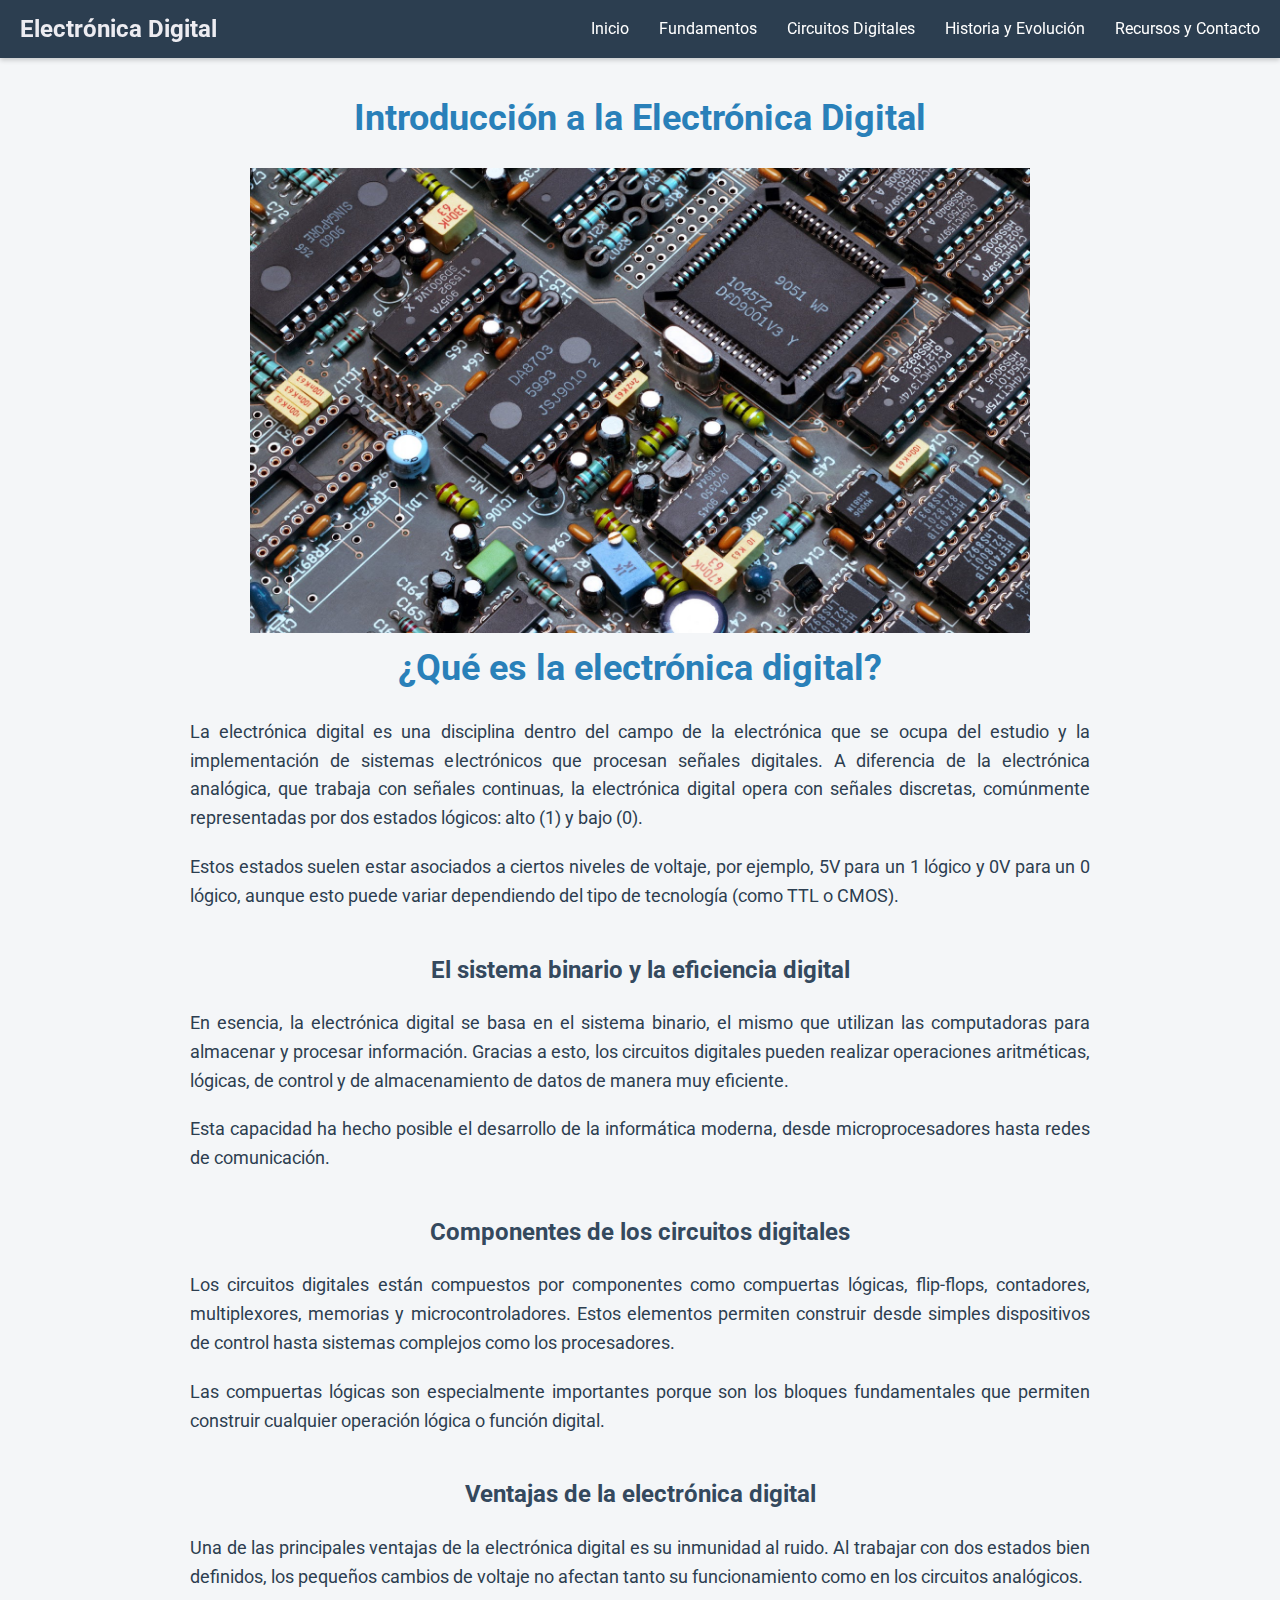
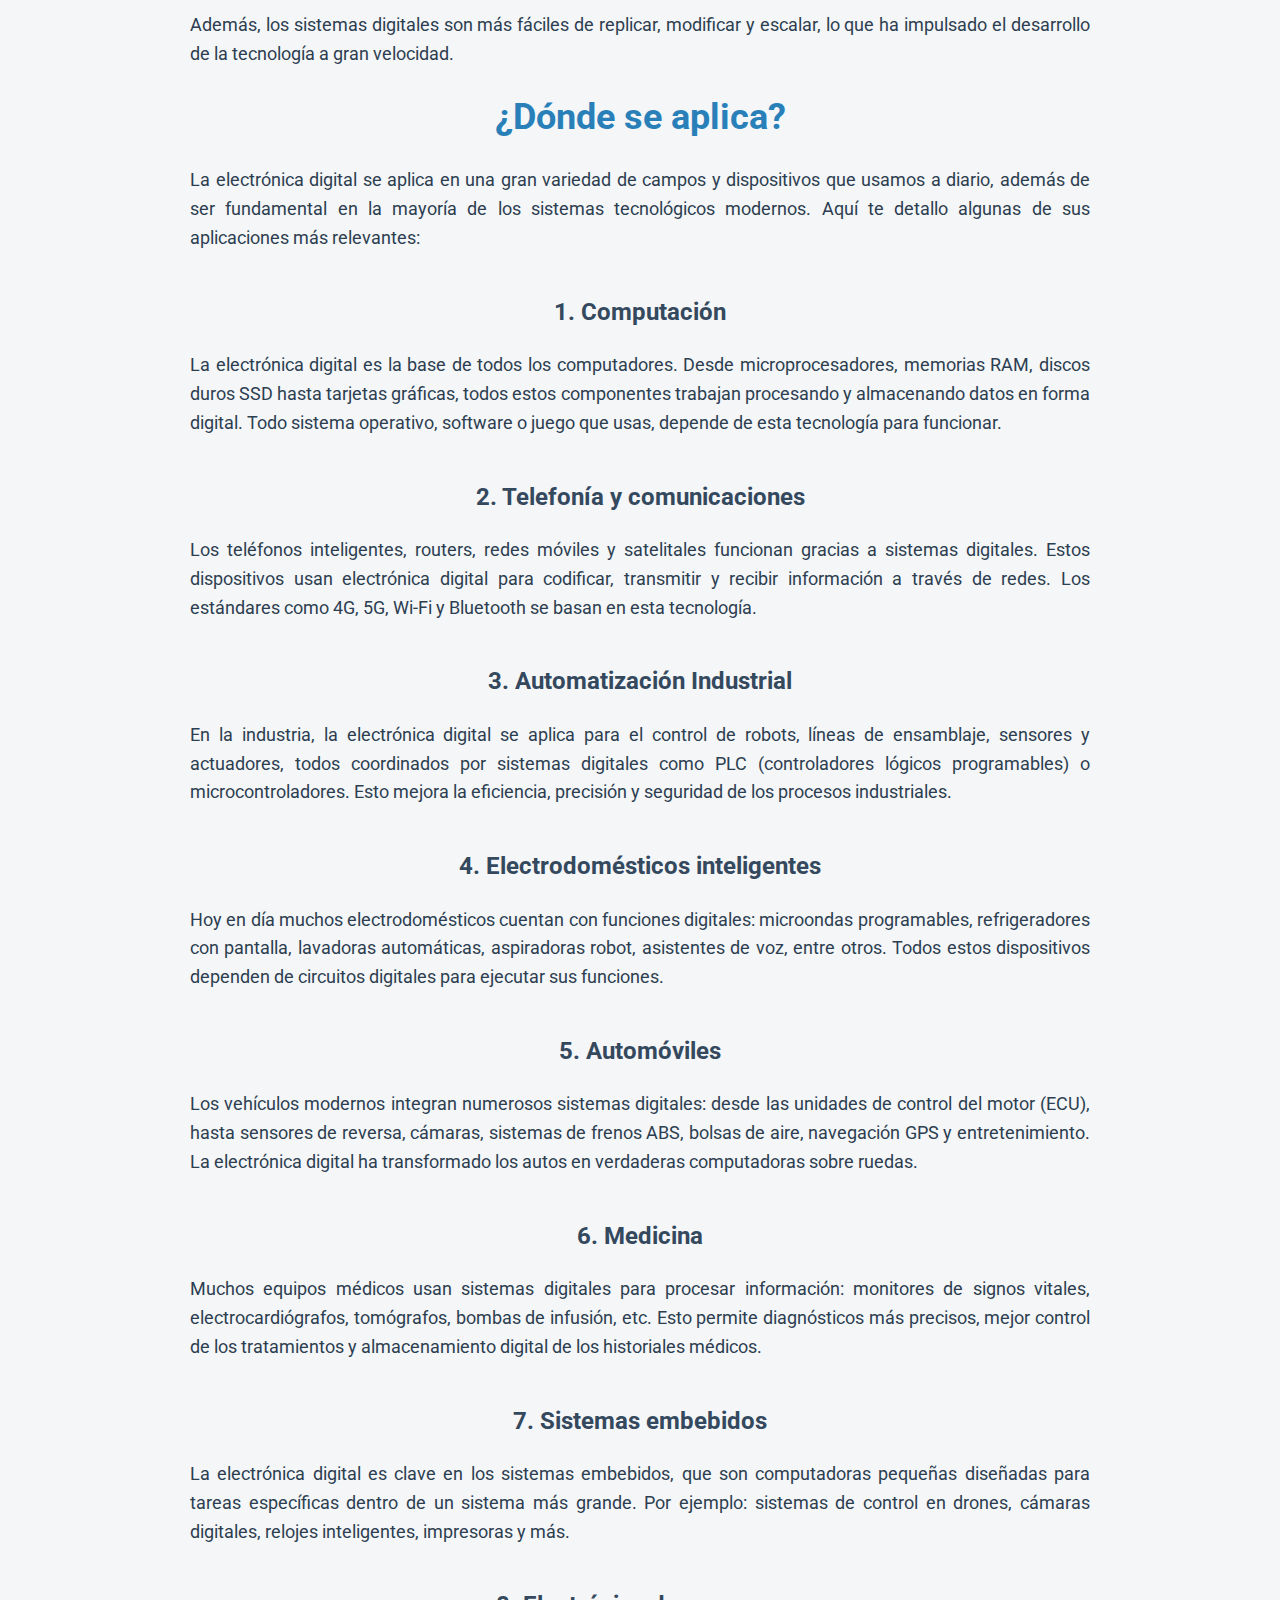
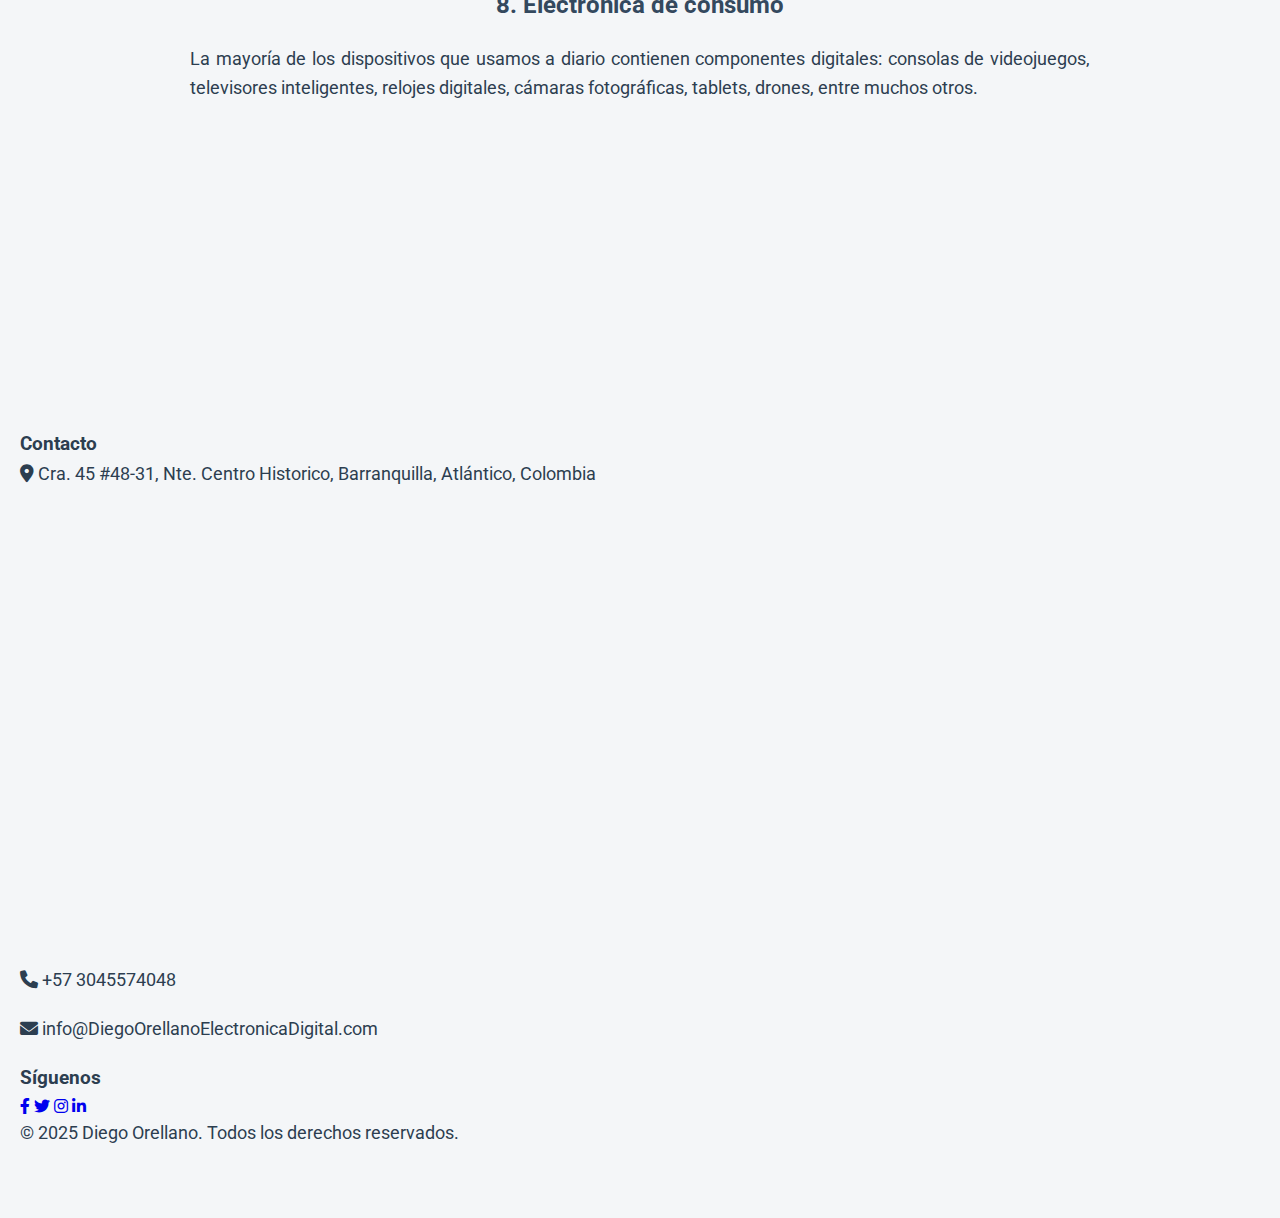
<file: index.html>
<!DOCTYPE html>
<html lang="es">
<head>
  <link href="https://cdnjs.cloudflare.com/ajax/libs/font-awesome/6.0.0-beta3/css/all.min.css" rel="stylesheet">
  <meta charset="UTF-8" />
  <meta name="viewport" content="width=device-width, initial-scale=1.0"/>
  <title>Electrónica Digital</title>
  <link href="https://fonts.googleapis.com/css2?family=Roboto:wght@400;700&display=swap" rel="stylesheet">
  <style>
    * {
      box-sizing: border-box;
      margin: 0;
      padding: 0;
    }
    body {
      font-family: 'Roboto', sans-serif;
      background-color: #f4f6f8;
      color: #2c3e50;
      line-height: 1.6;
      padding: 0 20px 50px;
    }
    nav {
      background-color: #2c3e50;
      padding: 10px 20px;
      display: flex;
      justify-content: space-between;
      align-items: center;
      flex-wrap: wrap;
      position: fixed;
      width: 100%;
      top: 0;
      left: 0;
      z-index: 100;
      box-shadow: 0 2px 5px rgba(0,0,0,0.2);
    }
    .logo {
      color: #edecf1;
      font-size: 24px;
      font-weight: bold;
    }
    .nav-links {
      list-style: none;
      display: flex;
      gap: 30px;
    }
    .nav-links a {
      color: #ffffff;
      text-decoration: none;
      transition: color 0.3s ease;
    }
    .nav-links a:hover {
      color: #1ae5f8;
    }
    .menu-toggle {
      display: none;
      font-size: 24px;
      color: black;
      cursor: pointer;
    }
    @media (max-width: 768px) {
      .nav-links {
        flex-direction: column;
        width: 100%;
        background-color: #34495e;
        display: none;
        padding: 10px 0;
        max-height: 0;
        overflow: hidden;
        transition: max-height 0.3s ease-in-out;
      }
      .nav-links.active {
        display: flex;
        max-height: 500px;
      }
      .menu-toggle {
        display: block;
      }
    }
    main {
      padding-top: 90px;
      max-width: 900px;
      margin: auto;
    }
    h1, h2 {
      margin-bottom: 20px;
      text-align: center;
    }
    h1 {
      font-size: 36px;
      color: #2980b9;
      margin-top: 0 px;
    }
    h2 {
      font-size: 24px;
      color: #34495e;
      margin-top: 40px;
    }
    p {
      font-size: 18px;
      margin-bottom: 20px;
      text-align: justify;
    }
  </style>
</head>
<body>
  <nav>
    <label class="logo">Electrónica Digital</label>
    <div class="menu-toggle" onclick="toggleMenu()">☰</div>
    <ul class="nav-links" id="navLinks">
      <li><a class="active" href="index.html">Inicio</a></li>
      <li><a href="Fundamentos.html">Fundamentos</a></li>
      <li><a href="Circuitos Digitales.html">Circuitos Digitales</a></li>
      <li><a href="Historia y Evolución.html">Historia y Evolución</a></li>
      <li><a href="Recursos y Contacto.html">Recursos y Contacto</a></li>
    </ul>
  </nav>
  <main>
    <section>
      <h1>Introducción a la Electrónica Digital</h1>
      <center><img src="img/Imagen1.jpg" width="780" height="465"></center>
    </section>
    <section>
      <h1>¿Qué es la electrónica digital?</h1>
      <p>La electrónica digital es una disciplina dentro del campo de la electrónica que se ocupa del estudio y la implementación de sistemas electrónicos que procesan señales digitales. A diferencia de la electrónica analógica, que trabaja con señales continuas, la electrónica digital opera con señales discretas, comúnmente representadas por dos estados lógicos: alto (1) y bajo (0).</p>

      <p>Estos estados suelen estar asociados a ciertos niveles de voltaje, por ejemplo, 5V para un 1 lógico y 0V para un 0 lógico, aunque esto puede variar dependiendo del tipo de tecnología (como TTL o CMOS).</p>
    </section>

    <section>
      <h2>El sistema binario y la eficiencia digital</h2>
      <p>En esencia, la electrónica digital se basa en el sistema binario, el mismo que utilizan las computadoras para almacenar y procesar información. Gracias a esto, los circuitos digitales pueden realizar operaciones aritméticas, lógicas, de control y de almacenamiento de datos de manera muy eficiente.</p>

      <p>Esta capacidad ha hecho posible el desarrollo de la informática moderna, desde microprocesadores hasta redes de comunicación.</p>
    </section>

    <section>
      <h2>Componentes de los circuitos digitales</h2>
      <p>Los circuitos digitales están compuestos por componentes como compuertas lógicas, flip-flops, contadores, multiplexores, memorias y microcontroladores. Estos elementos permiten construir desde simples dispositivos de control hasta sistemas complejos como los procesadores.</p>

      <p>Las compuertas lógicas son especialmente importantes porque son los bloques fundamentales que permiten construir cualquier operación lógica o función digital.</p>
    </section>

    <section>
      <h2>Ventajas de la electrónica digital</h2>
      <p>Una de las principales ventajas de la electrónica digital es su inmunidad al ruido. Al trabajar con dos estados bien definidos, los pequeños cambios de voltaje no afectan tanto su funcionamiento como en los circuitos analógicos.</p>

      <p>Además, los sistemas digitales son más fáciles de replicar, modificar y escalar, lo que ha impulsado el desarrollo de la tecnología a gran velocidad.</p>
    </section>
    <section>
      <h1>
        ¿Dónde se aplica?
      </h1>
    </section>
<section><p>La electrónica digital se aplica en una gran variedad de campos y dispositivos que usamos a diario, además de ser fundamental en la mayoría de los sistemas tecnológicos modernos. Aquí te detallo algunas de sus aplicaciones más relevantes:</p></section>

<section><h2>1. Computación</h2>
  <p>La electrónica digital es la base de todos los computadores. Desde microprocesadores, memorias RAM, discos duros SSD hasta tarjetas gráficas, todos estos componentes trabajan procesando y almacenando datos en forma digital. Todo sistema operativo, software o juego que usas, depende de esta tecnología para funcionar.</p>
</section>
<Section><h2>2. Telefonía y comunicaciones</h2></Section>
<p>Los teléfonos inteligentes, routers, redes móviles y satelitales funcionan gracias a sistemas digitales. Estos dispositivos usan electrónica digital para codificar, transmitir y recibir información a través de redes. Los estándares como 4G, 5G, Wi-Fi y Bluetooth se basan en esta tecnología.</p>

<Section><h2>3. Automatización Industrial</h2>
<p>En la industria, la electrónica digital se aplica para el control de robots, líneas de ensamblaje, sensores y actuadores, todos coordinados por sistemas digitales como PLC (controladores lógicos programables) o microcontroladores. Esto mejora la eficiencia, precisión y seguridad de los procesos industriales.</p>
</Section>
<section><h2>4. Electrodomésticos inteligentes
</h2>
<p>Hoy en día muchos electrodomésticos cuentan con funciones digitales: microondas programables, refrigeradores con pantalla, lavadoras automáticas, aspiradoras robot, asistentes de voz, entre otros. Todos estos dispositivos dependen de circuitos digitales para ejecutar sus funciones.</p></section>
<section><h2>5. Automóviles
</h2>
<p>Los vehículos modernos integran numerosos sistemas digitales: desde las unidades de control del motor (ECU), hasta sensores de reversa, cámaras, sistemas de frenos ABS, bolsas de aire, navegación GPS y entretenimiento. La electrónica digital ha transformado los autos en verdaderas computadoras sobre ruedas.</p></section>
<section><h2>6. Medicina</h2>
  <p>Muchos equipos médicos usan sistemas digitales para procesar información: monitores de signos vitales, electrocardiógrafos, tomógrafos, bombas de infusión, etc. Esto permite diagnósticos más precisos, mejor control de los tratamientos y almacenamiento digital de los historiales médicos.</p>
</section>
<section><h2>7. Sistemas embebidos</h2>
<p>La electrónica digital es clave en los sistemas embebidos, que son computadoras pequeñas diseñadas para tareas específicas dentro de un sistema más grande. Por ejemplo: sistemas de control en drones, cámaras digitales, relojes inteligentes, impresoras y más.</p></section>
<section><h2>8. Electrónica de consumo
</h2>
<p>La mayoría de los dispositivos que usamos a diario contienen componentes digitales: consolas de videojuegos, televisores inteligentes, relojes digitales, cámaras fotográficas, tablets, drones, entre muchos otros.</p></section>

  </main>

  <script>
    function toggleMenu() {
      const navLinks = document.getElementById('navLinks');
      navLinks.classList.toggle('active');
    }
  </script>
</body>
<center><iframe width="600" height="300" src="https://www.youtube.com/embed/w7HNnqetb4w?si=HCji5ZFnQJo6Dpjc" title="YouTube video player" frameborder="0" allow="accelerometer; autoplay; clipboard-write; encrypted-media; gyroscope; picture-in-picture; web-share" referrerpolicy="strict-origin-when-cross-origin" allowfullscreen></iframe></center>
<footer class="site-footer">
  <div class="container">
    <div class="footer-content">
      <div class="footer-section contact-info">
        <h3>Contacto</h3>
        <p><i class="fas fa-map-marker-alt"></i> Cra. 45 #48-31, Nte. Centro Historico, Barranquilla, Atlántico, Colombia</p>
        <iframe src="https://www.google.com/maps/embed?pb=!1m18!1m12!1m3!1d2980.4808111654015!2d-74.78529208962328!3d10.986044856989311!2m3!1f0!2f0!3f0!3m2!1i1024!2i768!4f13.1!3m3!1m2!1s0x8ef42d6495db4481%3A0xda626b57e9840495!2sUniversity%20Institution%20ITSA!5e1!3m2!1sen!2sco!4v1745548279789!5m2!1sen!2sco" width="600" height="450" style="border:0;" allowfullscreen="" loading="lazy" referrerpolicy="no-referrer-when-downgrade"></iframe>
        <p><i class="fas fa-phone"></i> +57 3045574048</p>
        <p><i class="fas fa-envelope"></i> info@DiegoOrellanoElectronicaDigital.com</p>
      </div>
      <div class="footer-section social-media">
        <h3>Síguenos</h3>
        <div class="social-links">
          <a href="https://facebook.com/DiegoOrellanoElectronicaDigital" target="_blank"><i class="fab fa-facebook-f"></i></a>
          <a href="https://twitter.com/DiegoOrellanoElectronicaDigital" target="_blank"><i class="fab fa-twitter"></i></a>
          <a href="https://instagram.com/DiegoOrellanoElectronicaDigital" target="_blank"><i class="fab fa-instagram"></i></a>
          <a href="https://linkedin.com/company/DiegoOrellanoElectronicaDigital" target="_blank"><i class="fab fa-linkedin-in"></i></a>
        </div>
      </div>
    </div>
    <div class="footer-box">
      <p>© 2025 Diego Orellano. Todos los derechos reservados.</p>
    </div>
  </div>
</footer>
</html>
</file>
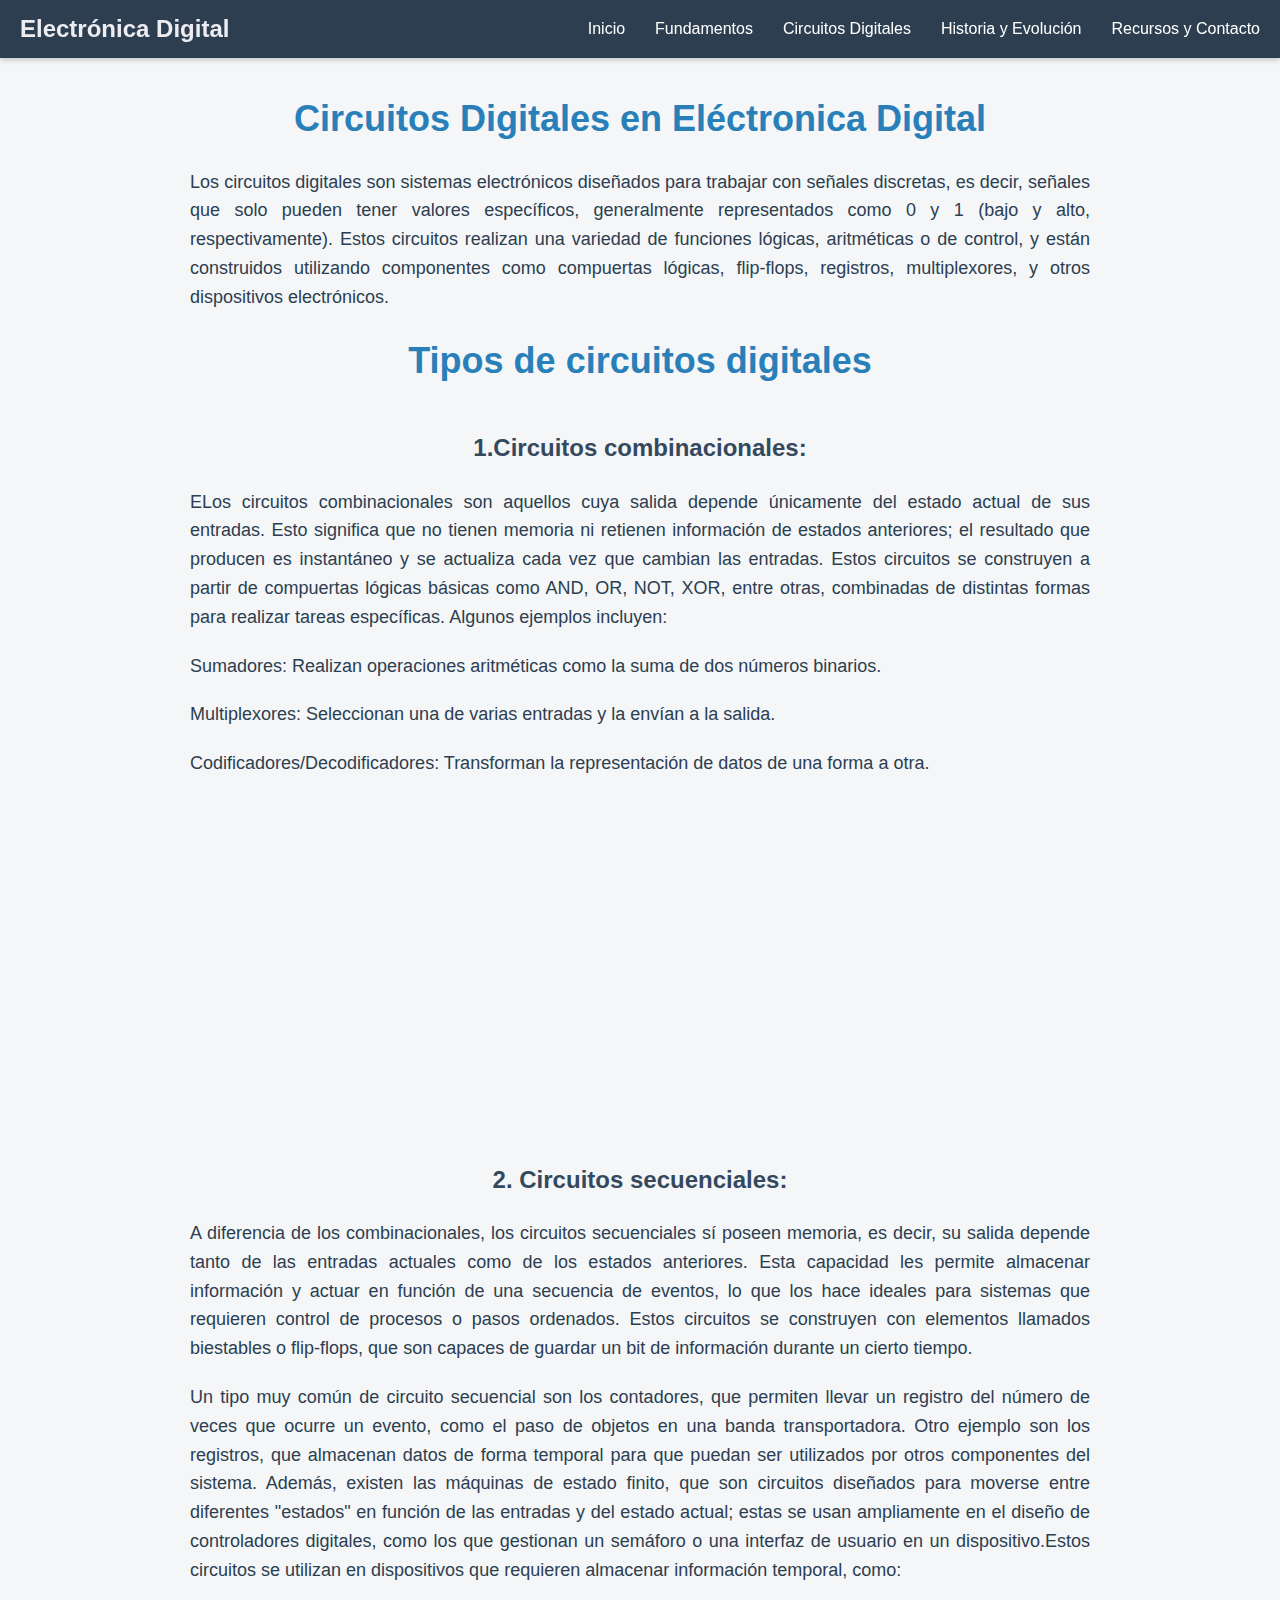
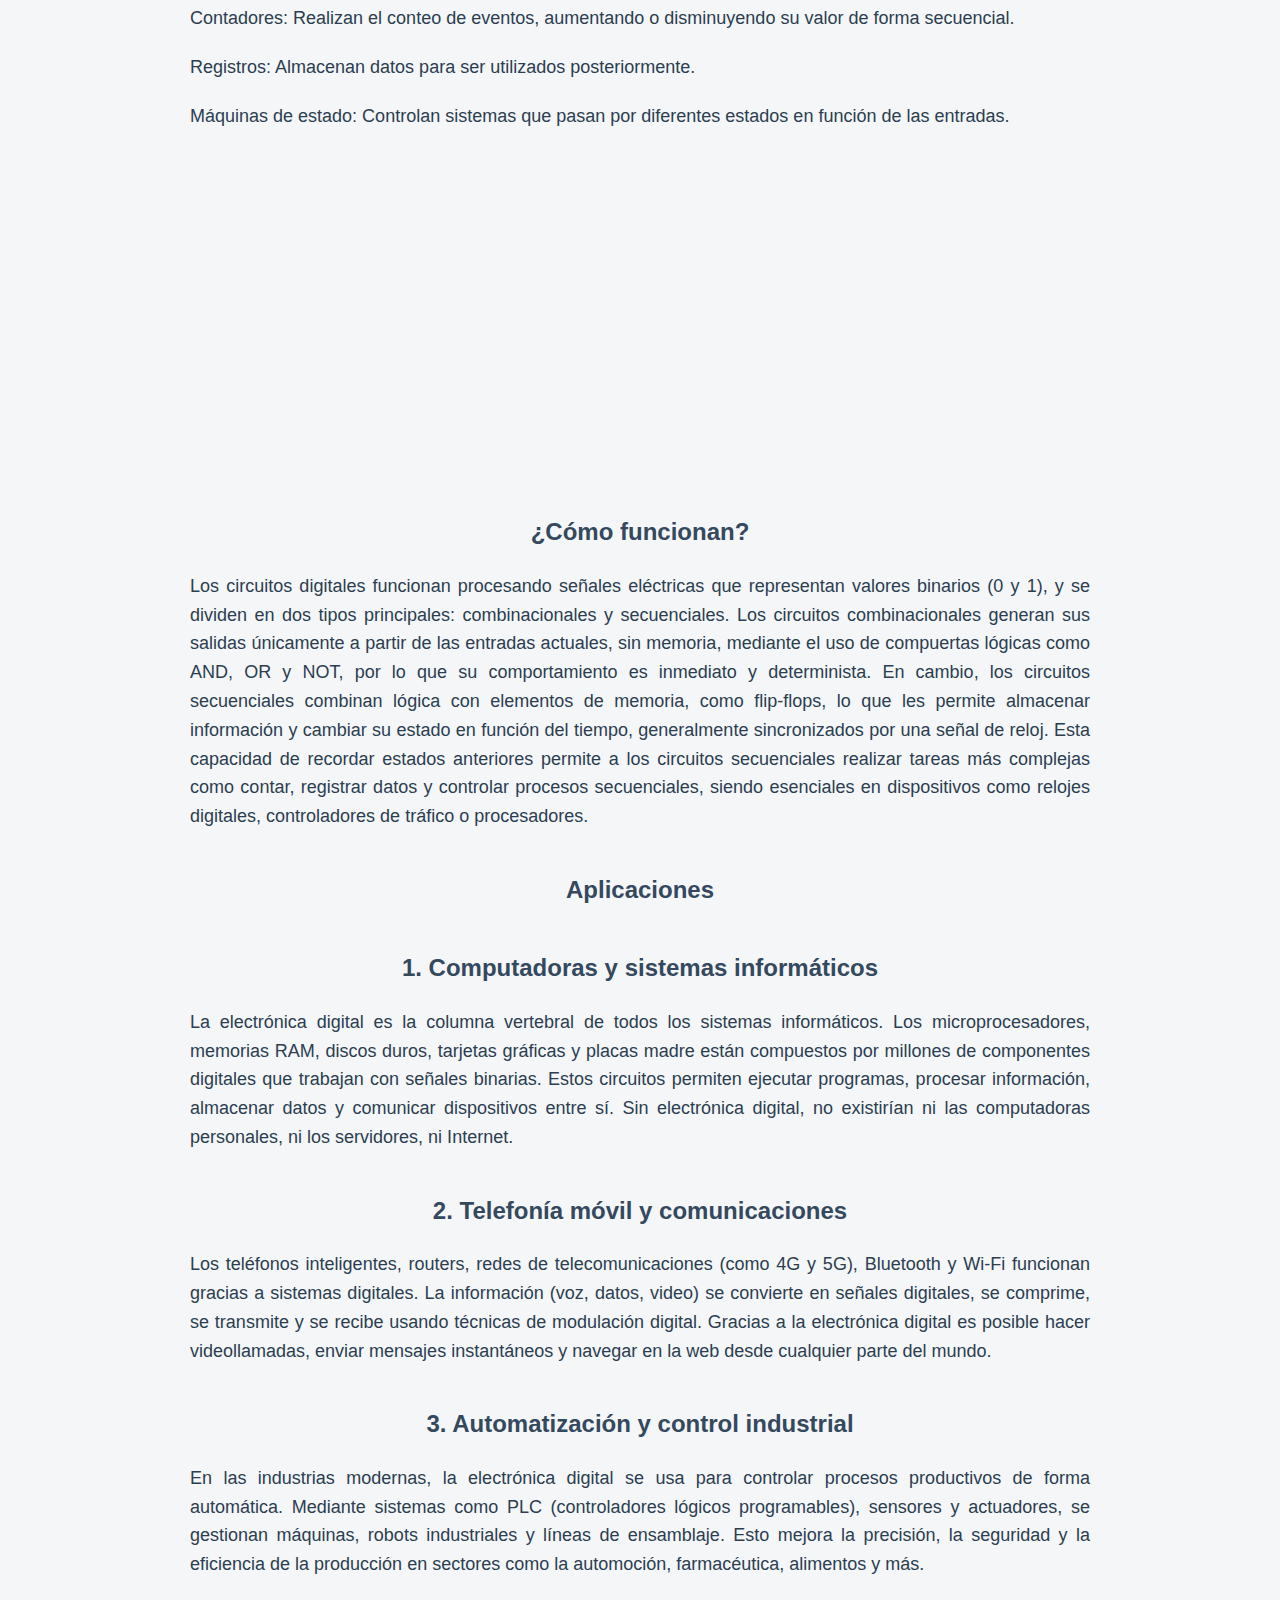
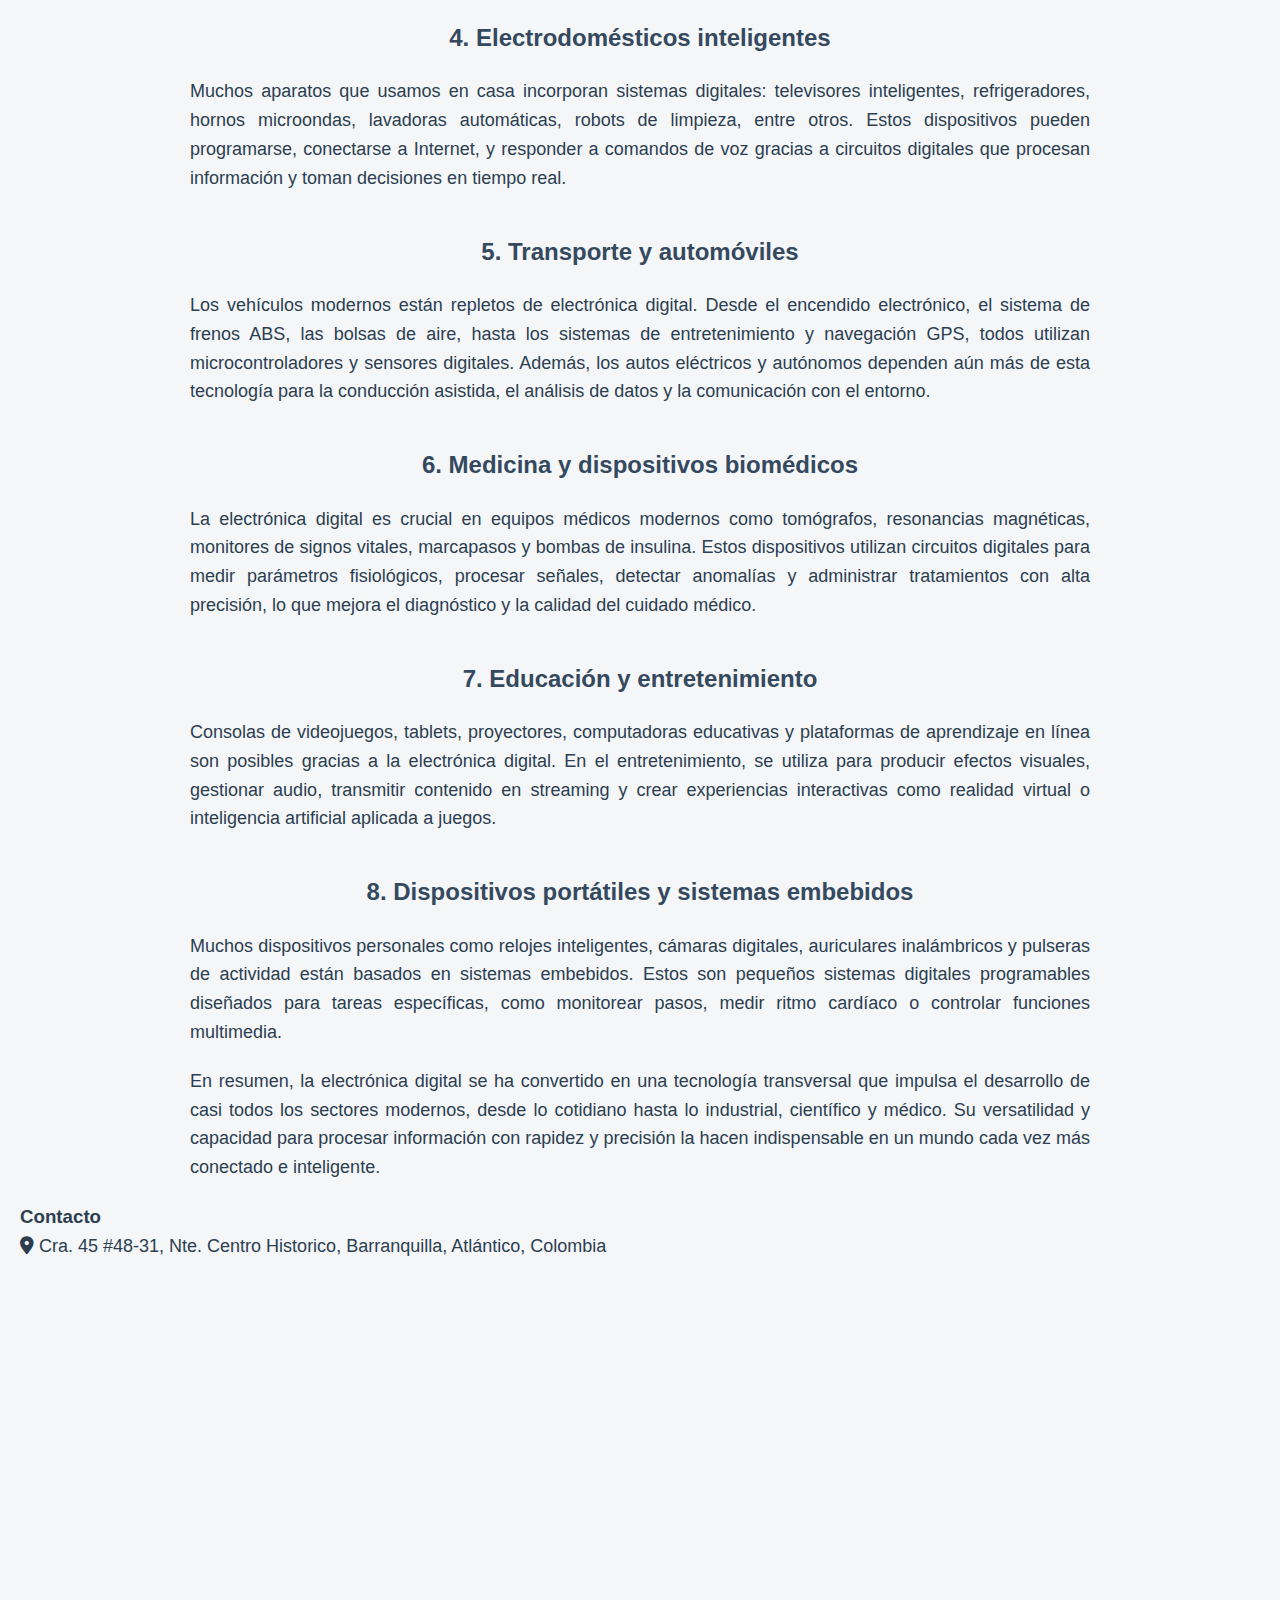
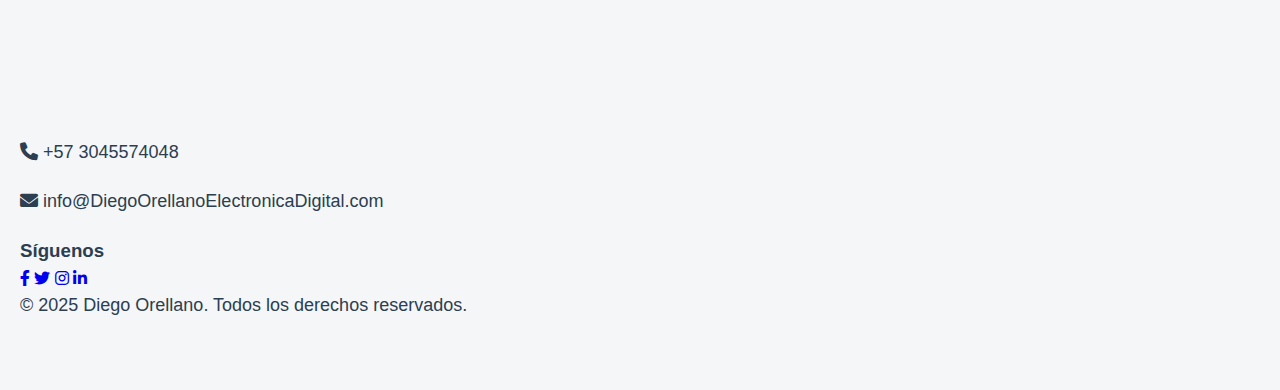
<file: Circuitos Digitales.html>
<!DOCTYPE html>
<html lang="es">
<head>
  <link href="https://cdnjs.cloudflare.com/ajax/libs/font-awesome/6.0.0-beta3/css/all.min.css" rel="stylesheet">
  <meta charset="UTF-8">
  <meta name="viewport" content="width=device-width, initial-scale=1.0">
  <title>Electrónica Digital</title>
  <style>
  * {
      box-sizing: border-box;
      margin: 0;
      padding: 0;
    }
    body {
      font-family: 'Roboto', sans-serif;
      background-color: #f4f6f8;
      color: #2c3e50;
      line-height: 1.6;
      padding: 0 20px 50px;
    }
    nav {
      background-color: #2c3e50;
      padding: 10px 20px;
      display: flex;
      justify-content: space-between;
      align-items: center;
      flex-wrap: wrap;
      position: fixed;
      width: 100%;
      top: 0;
      left: 0;
      z-index: 100;
      box-shadow: 0 2px 5px rgba(0,0,0,0.2);
    }
    .logo {
      color: #edecf1;
      font-size: 24px;
      font-weight: bold;
    }
    .nav-links {
      list-style: none;
      display: flex;
      gap: 30px;
    }
    .nav-links a {
      color: #ffffff;
      text-decoration: none;
      transition: color 0.3s ease;
    }
    .nav-links a:hover {
      color: #1ae5f8;
    }
    .menu-toggle {
      display: none;
      font-size: 24px;
      color: black;
      cursor: pointer;
    }
    @media (max-width: 768px) {
      .nav-links {
        flex-direction: column;
        width: 100%;
        background-color: #34495e;
        display: none;
        padding: 10px 0;
        max-height: 0;
        overflow: hidden;
        transition: max-height 0.3s ease-in-out;
      }
      .nav-links.active {
        display: flex;
        max-height: 500px;
      }
      .menu-toggle {
        display: block;
      }
    }
    main {
      padding-top: 90px;
      max-width: 900px;
      margin: auto;
    }
    h1, h2 {
      margin-bottom: 20px;
      text-align: center;
    }
    h1 {
      font-size: 36px;
      color: #2980b9;
      margin-top: 0 px;
    }
    h2 {
      font-size: 24px;
      color: #34495e;
      margin-top: 40px;
    }
    p {
      font-size: 18px;
      margin-bottom: 20px;
      text-align: justify;
    }
  </style>
</head>
<body>
  <nav>
    <label class="logo">Electrónica Digital</label>
    <div class="menu-toggle" onclick="toggleMenu()">☰</div>
    <ul class="nav-links" id="navLinks">
      <li><a href="index.html">Inicio</a></li>
      <li><a href="Fundamentos.html">Fundamentos</a></li>
      <li><a class="active" href="Circuitos Digitales.html">Circuitos Digitales</a></li>
      <li><a href="Historia y Evolución.html">Historia y Evolución</a></li>
      <li><a href="Recursos y Contacto.html">Recursos y Contacto</a></li>
    </ul>
  </nav>
</nav>
<main>
<section><h1>Circuitos Digitales en Eléctronica Digital</h1> 
  <p>Los circuitos digitales son sistemas electrónicos diseñados para trabajar con señales discretas, es decir, señales que solo pueden tener valores específicos, generalmente representados como 0 y 1 (bajo y alto, respectivamente). Estos circuitos realizan una variedad de funciones lógicas, aritméticas o de control, y están construidos utilizando componentes como compuertas lógicas, flip-flops, registros, multiplexores, y otros dispositivos electrónicos.</p>
  <h1>Tipos de circuitos digitales</h1>
  <section><h2>1.Circuitos combinacionales:</h2>
  <p>ELos circuitos combinacionales son aquellos cuya salida depende únicamente del estado actual de sus entradas. Esto significa que no tienen memoria ni retienen información de estados anteriores; el resultado que producen es instantáneo y se actualiza cada vez que cambian las entradas. Estos circuitos se construyen a partir de compuertas lógicas básicas como AND, OR, NOT, XOR, entre otras, combinadas de distintas formas para realizar tareas específicas. Algunos ejemplos incluyen:
    <p>Sumadores: Realizan operaciones aritméticas como la suma de dos números binarios.</p> <p>Multiplexores: Seleccionan una de varias entradas y la envían a la salida.</p> <p>Codificadores/Decodificadores: Transforman la representación de datos de una forma a otra.</p><center><iframe width="560" height="315" src="https://www.youtube.com/embed/r7YNXYGCx7s?si=jgZMUGZTSeLHyoAV" title="YouTube video player" frameborder="0" allow="accelerometer; autoplay; clipboard-write; encrypted-media; gyroscope; picture-in-picture; web-share" referrerpolicy="strict-origin-when-cross-origin" allowfullscreen></iframe></center>
    <section><h2>2. Circuitos secuenciales:</h2>
    <p>A diferencia de los combinacionales, los circuitos secuenciales sí poseen memoria, es decir, su salida depende tanto de las entradas actuales como de los estados anteriores. Esta capacidad les permite almacenar información y actuar en función de una secuencia de eventos, lo que los hace ideales para sistemas que requieren control de procesos o pasos ordenados. Estos circuitos se construyen con elementos llamados biestables o flip-flops, que son capaces de guardar un bit de información durante un cierto tiempo. 
      <p>Un tipo muy común de circuito secuencial son los contadores, que permiten llevar un registro del número de veces que ocurre un evento, como el paso de objetos en una banda transportadora. Otro ejemplo son los registros, que almacenan datos de forma temporal para que puedan ser utilizados por otros componentes del sistema. Además, existen las máquinas de estado finito, que son circuitos diseñados para moverse entre diferentes "estados" en función de las entradas y del estado actual; estas se usan ampliamente en el diseño de controladores digitales, como los que gestionan un semáforo o una interfaz de usuario en un dispositivo.Estos circuitos se utilizan en dispositivos que requieren almacenar información temporal, como:</p>
      <p>Contadores: Realizan el conteo de eventos, aumentando o disminuyendo su valor de forma secuencial.
  <p>Registros: Almacenan datos para ser utilizados posteriormente.</p>
      </p>
      <p>Máquinas de estado: Controlan sistemas que pasan por diferentes estados en función de las entradas.</p>
    </p><center><iframe width="560" height="315" src="https://www.youtube.com/embed/glRNM2Ymweg?si=IN2v2jnGfKZqp3mO" title="YouTube video player" frameborder="0" allow="accelerometer; autoplay; clipboard-write; encrypted-media; gyroscope; picture-in-picture; web-share" referrerpolicy="strict-origin-when-cross-origin" allowfullscreen></iframe></center></section>
    <section><h2>¿Cómo funcionan?</h2>
      <p>Los circuitos digitales funcionan procesando señales eléctricas que representan valores binarios (0 y 1), y se dividen en dos tipos principales: combinacionales y secuenciales. Los circuitos combinacionales generan sus salidas únicamente a partir de las entradas actuales, sin memoria, mediante el uso de compuertas lógicas como AND, OR y NOT, por lo que su comportamiento es inmediato y determinista. En cambio, los circuitos secuenciales combinan lógica con elementos de memoria, como flip-flops, lo que les permite almacenar información y cambiar su estado en función del tiempo, generalmente sincronizados por una señal de reloj. Esta capacidad de recordar estados anteriores permite a los circuitos secuenciales realizar tareas más complejas como contar, registrar datos y controlar procesos secuenciales, siendo esenciales en dispositivos como relojes digitales, controladores de tráfico o procesadores.</p>
    </section>
    <section><h2>Aplicaciones
    </h2>
  <section><h2>1. Computadoras y sistemas informáticos</h2>
    <p>La electrónica digital es la columna vertebral de todos los sistemas informáticos. Los microprocesadores, memorias RAM, discos duros, tarjetas gráficas y placas madre están compuestos por millones de componentes digitales que trabajan con señales binarias. Estos circuitos permiten ejecutar programas, procesar información, almacenar datos y comunicar dispositivos entre sí. Sin electrónica digital, no existirían ni las computadoras personales, ni los servidores, ni Internet.</p></section>
  
<section><h2>2. Telefonía móvil y comunicaciones</h2><p>Los teléfonos inteligentes, routers, redes de telecomunicaciones (como 4G y 5G), Bluetooth y Wi-Fi funcionan gracias a sistemas digitales. La información (voz, datos, video) se convierte en señales digitales, se comprime, se transmite y se recibe usando técnicas de modulación digital. Gracias a la electrónica digital es posible hacer videollamadas, enviar mensajes instantáneos y navegar en la web desde cualquier parte del mundo.</p></section>
  
<section><h2>3. Automatización y control industrial</h2><p>En las industrias modernas, la electrónica digital se usa para controlar procesos productivos de forma automática. Mediante sistemas como PLC (controladores lógicos programables), sensores y actuadores, se gestionan máquinas, robots industriales y líneas de ensamblaje. Esto mejora la precisión, la seguridad y la eficiencia de la producción en sectores como la automoción, farmacéutica, alimentos y más.</p></section>

  
<section><h2>4. Electrodomésticos inteligentes</h2><p>Muchos aparatos que usamos en casa incorporan sistemas digitales: televisores inteligentes, refrigeradores, hornos microondas, lavadoras automáticas, robots de limpieza, entre otros. Estos dispositivos pueden programarse, conectarse a Internet, y responder a comandos de voz gracias a circuitos digitales que procesan información y toman decisiones en tiempo real.</p></section>
  
<section><h2>5. Transporte y automóviles</h2><p>Los vehículos modernos están repletos de electrónica digital. Desde el encendido electrónico, el sistema de frenos ABS, las bolsas de aire, hasta los sistemas de entretenimiento y navegación GPS, todos utilizan microcontroladores y sensores digitales. Además, los autos eléctricos y autónomos dependen aún más de esta tecnología para la conducción asistida, el análisis de datos y la comunicación con el entorno.
</p></section>
<section><h2> 6. Medicina y dispositivos biomédicos</h2><p> La electrónica digital es crucial en equipos médicos modernos como tomógrafos, resonancias magnéticas, monitores de signos vitales, marcapasos y bombas de insulina. Estos dispositivos utilizan circuitos digitales para medir parámetros fisiológicos, procesar señales, detectar anomalías y administrar tratamientos con alta precisión, lo que mejora el diagnóstico y la calidad del cuidado médico.</p></section>
  
<section><h2>7. Educación y entretenimiento</h2><p>Consolas de videojuegos, tablets, proyectores, computadoras educativas y plataformas de aprendizaje en línea son posibles gracias a la electrónica digital. En el entretenimiento, se utiliza para producir efectos visuales, gestionar audio, transmitir contenido en streaming y crear experiencias interactivas como realidad virtual o inteligencia artificial aplicada a juegos.
</p></section>
<section><h2>8. Dispositivos portátiles y sistemas embebidos</h2><p>Muchos dispositivos personales como relojes inteligentes, cámaras digitales, auriculares inalámbricos y pulseras de actividad están basados en sistemas embebidos. Estos son pequeños sistemas digitales programables diseñados para tareas específicas, como monitorear pasos, medir ritmo cardíaco o controlar funciones multimedia.</p></section>
  <p> En resumen, la electrónica digital se ha convertido en una tecnología transversal que impulsa el desarrollo de casi todos los sectores modernos, desde lo cotidiano hasta lo industrial, científico y médico. Su versatilidad y capacidad para procesar información con rapidez y precisión la hacen indispensable en un mundo cada vez más conectado e inteligente.</p>
</section>
</main>
  <script>
    function toggleMenu() {
      const navLinks = document.getElementById('navLinks');
      navLinks.classList.toggle('active');
    }
  </script>
</body>
<footer class="site-footer">
  <div class="container">
    <div class="footer-content">
      <div class="footer-section contact-info">
        <h3>Contacto</h3>
        <p><i class="fas fa-map-marker-alt"></i> Cra. 45 #48-31, Nte. Centro Historico, Barranquilla, Atlántico, Colombia</p>
        <iframe src="https://www.google.com/maps/embed?pb=!1m18!1m12!1m3!1d2980.4808111654015!2d-74.78529208962328!3d10.986044856989311!2m3!1f0!2f0!3f0!3m2!1i1024!2i768!4f13.1!3m3!1m2!1s0x8ef42d6495db4481%3A0xda626b57e9840495!2sUniversity%20Institution%20ITSA!5e1!3m2!1sen!2sco!4v1745548279789!5m2!1sen!2sco" width="600" height="450" style="border:0;" allowfullscreen="" loading="lazy" referrerpolicy="no-referrer-when-downgrade"></iframe>
        <p><i class="fas fa-phone"></i> +57 3045574048</p>
        <p><i class="fas fa-envelope"></i> info@DiegoOrellanoElectronicaDigital.com</p>
      </div>
      <div class="footer-section social-media">
        <h3>Síguenos</h3>
        <div class="social-links">
          <a href="https://facebook.com/DiegoOrellanoElectronicaDigital" target="_blank"><i class="fab fa-facebook-f"></i></a>
          <a href="https://twitter.com/DiegoOrellanoElectronicaDigital" target="_blank"><i class="fab fa-twitter"></i></a>
          <a href="https://instagram.com/DiegoOrellanoElectronicaDigital" target="_blank"><i class="fab fa-instagram"></i></a>
          <a href="https://linkedin.com/company/DiegoOrellanoElectronicaDigital" target="_blank"><i class="fab fa-linkedin-in"></i></a>
        </div>
      </div>
    </div>
    <div class="footer-box">
      <p>© 2025 Diego Orellano. Todos los derechos reservados.</p>
    </div>
  </div>
</footer>
</html>
</file>
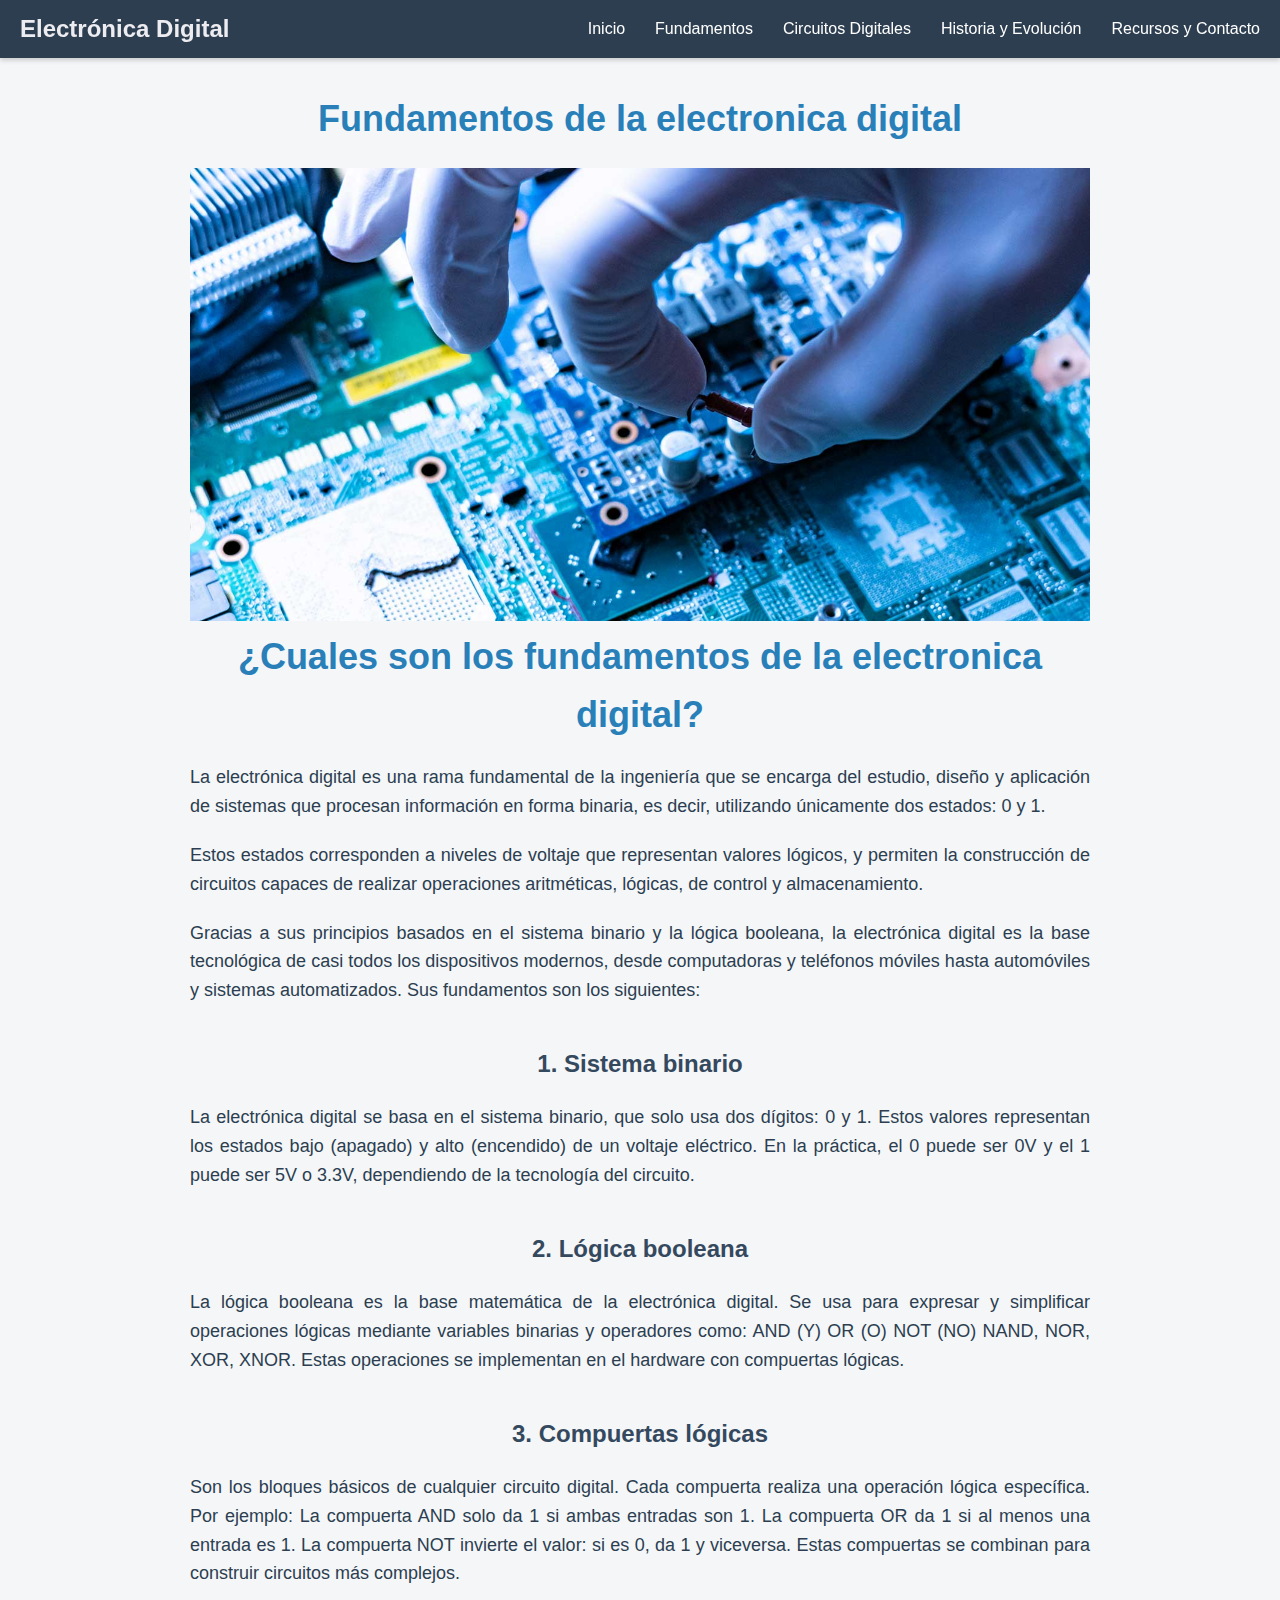
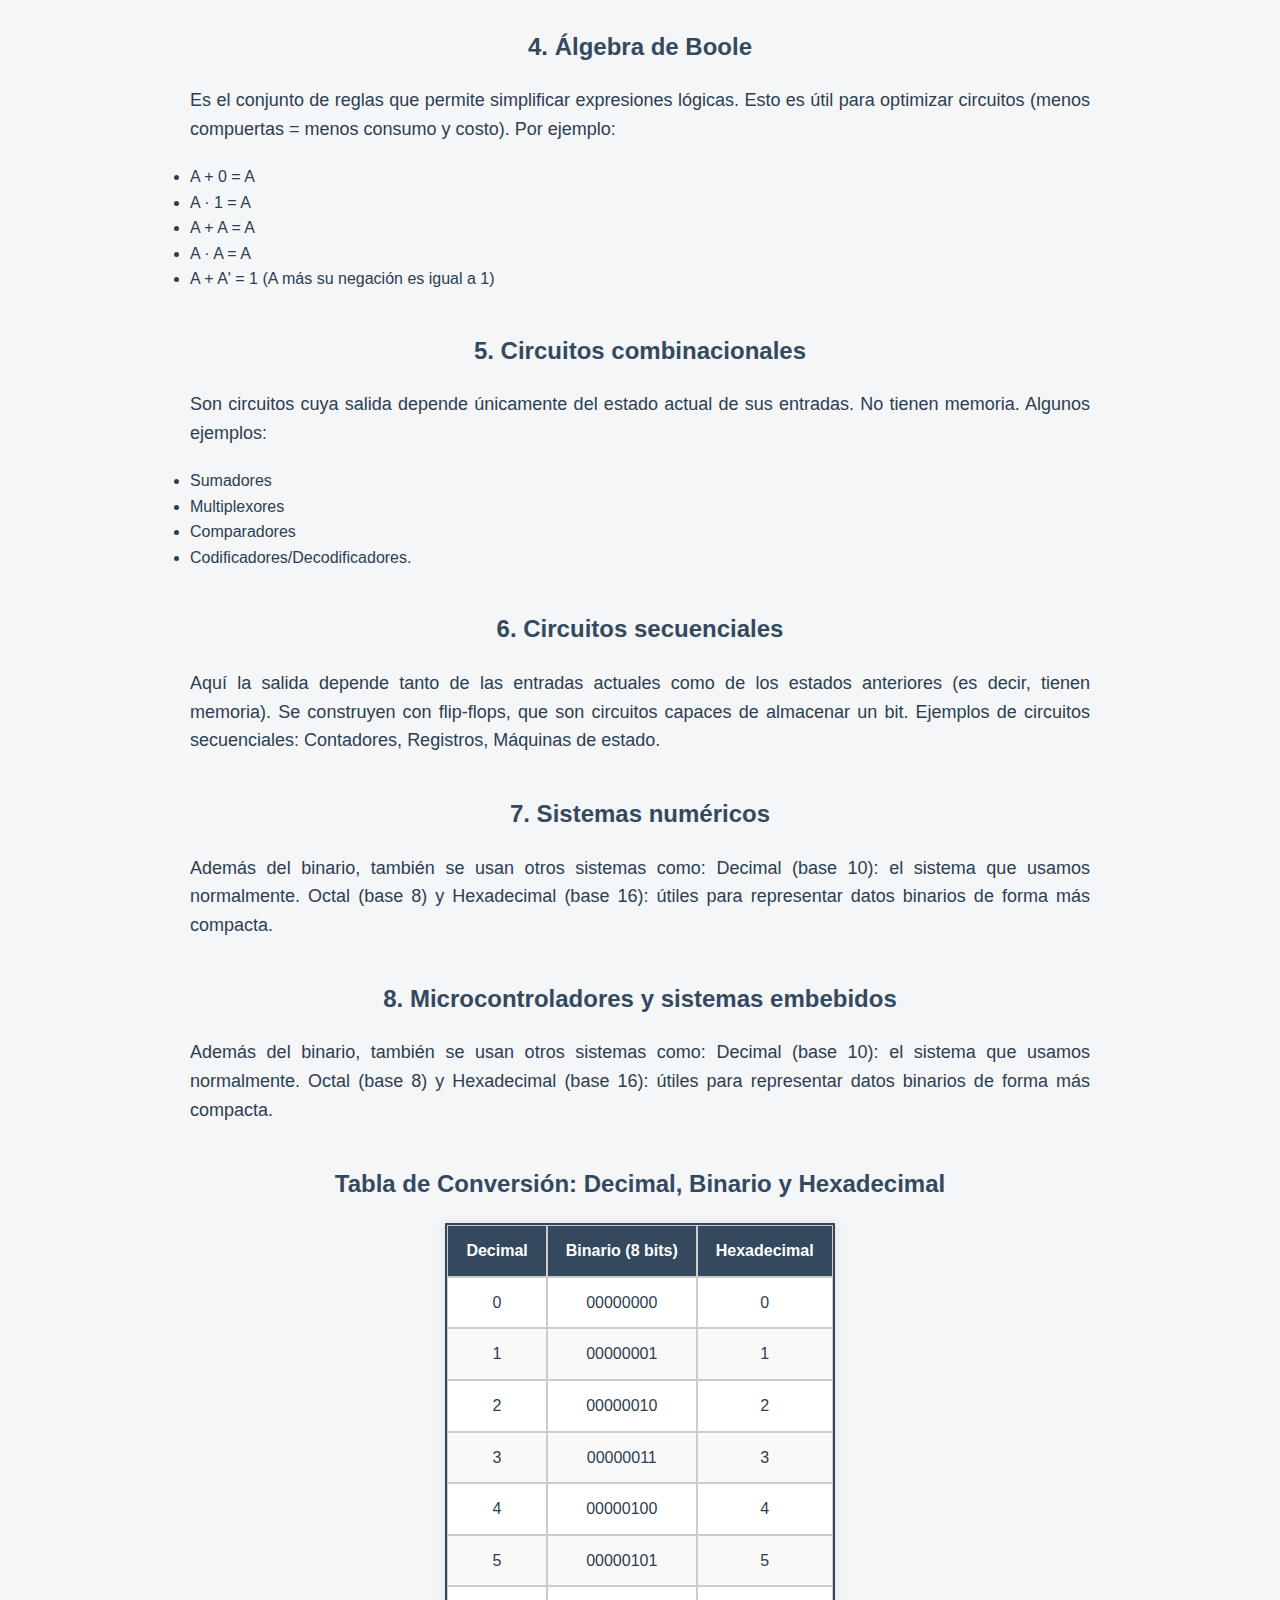
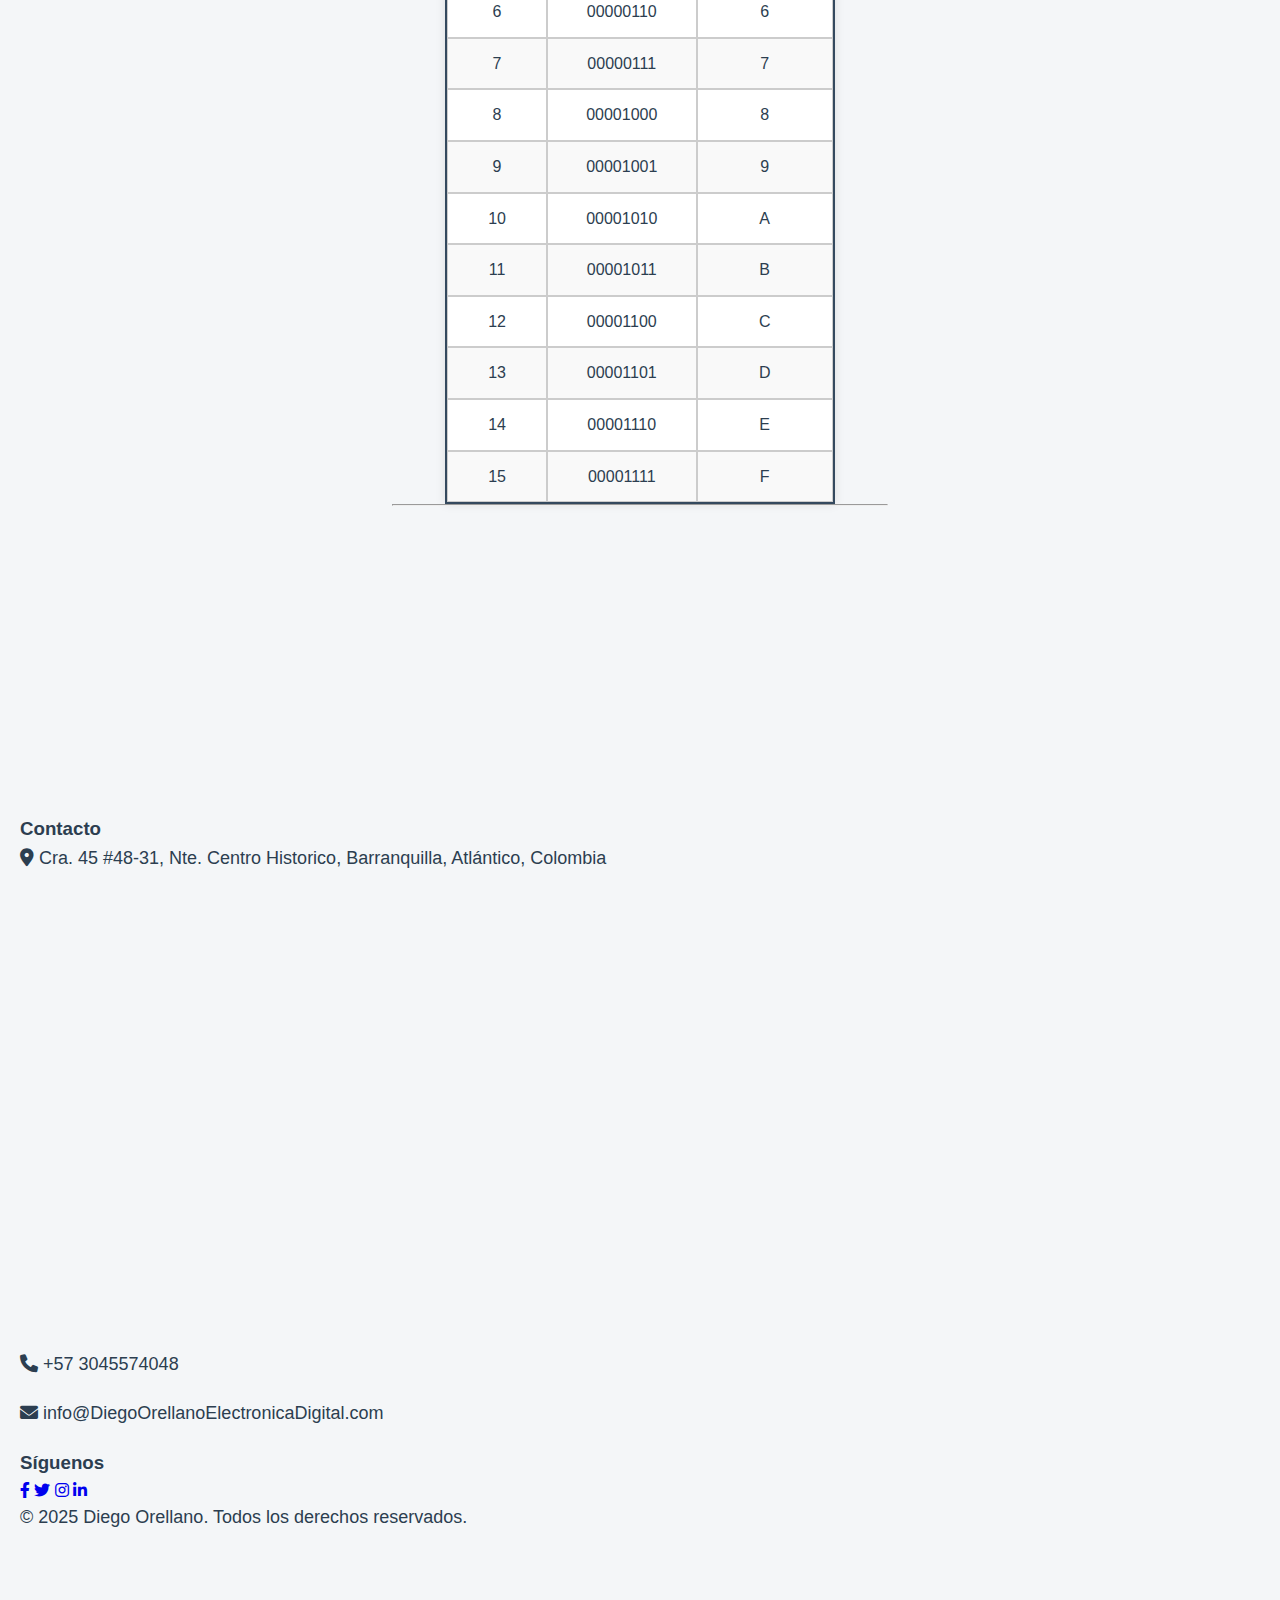
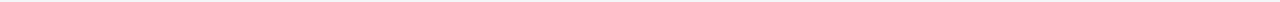
<file: Fundamentos.html>
<!DOCTYPE html>
<html lang="es">
<head>
  <link href="https://cdnjs.cloudflare.com/ajax/libs/font-awesome/6.0.0-beta3/css/all.min.css" rel="stylesheet">
  <meta charset="UTF-8">
  <meta name="viewport" content="width=device-width, initial-scale=1.0">
  <title>Electrónica Digital</title>
  <style>
    * {
      box-sizing: border-box;
      margin: 0;
      padding: 0;
    }
    body {
      font-family: 'Roboto', sans-serif;
      background-color: #f4f6f8;
      color: #2c3e50;
      line-height: 1.6;
      padding: 0 20px 50px;
    }
    nav {
      background-color: #2c3e50;
      padding: 10px 20px;
      display: flex;
      justify-content: space-between;
      align-items: center;
      flex-wrap: wrap;
      position: fixed;
      width: 100%;
      top: 0;
      left: 0;
      z-index: 100;
      box-shadow: 0 2px 5px rgba(0,0,0,0.2);
    }
    .logo {
      color: #edecf1;
      font-size: 24px;
      font-weight: bold;
    }
    .nav-links {
      list-style: none;
      display: flex;
      gap: 30px;
    }
    .nav-links a {
      color: #ffffff;
      text-decoration: none;
      transition: color 0.3s ease;
    }
    .nav-links a:hover {
      color: #1ae5f8;
    }
    .menu-toggle {
      display: none;
      font-size: 24px;
      color: black;
      cursor: pointer;
    }
    @media (max-width: 768px) {
      .nav-links {
        flex-direction: column;
        width: 100%;
        background-color: #34495e;
        display: none;
        padding: 10px 0;
        max-height: 0;
        overflow: hidden;
        transition: max-height 0.3s ease-in-out;
      }
      .nav-links.active {
        display: flex;
        max-height: 500px;
      }
      .menu-toggle {
        display: block;
      }
    }
    main {
      padding-top: 90px;
      max-width: 900px;
      margin: auto;
    }
    h1, h2 {
      margin-bottom: 20px;
      text-align: center;
    }
    h1 {
      font-size: 36px;
      color: #2980b9;
      margin-top: 0 px;
    }
    h2 {
      font-size: 24px;
      color: #34495e;
      margin-top: 40px;
    }
    p {
      font-size: 18px;
      margin-bottom: 20px;
      text-align: justify;
    }
    .table-container {
      display: flex;
      justify-content: center;
    }

    table {
      border-collapse: separate;
      border-spacing: 0;
      border: 2px solid #34495e;
      background-color: #fff;
      box-shadow: 0 0 10px rgba(0,0,0,0.1);
      margin: 0 auto;
    }

    th, td {
      padding: 12px 18px;
      border: 1px solid #ccc;
      text-align: center;
    }

    th {
      background-color: #34495e;
      color: white;
    }

    tr:nth-child(even) {
      background-color: #f9f9f9;
    }

    tr:hover {
      background-color: #e0f0ff;
    }
  </style>
</head>
<body>
  <nav>
    <label class="logo">Electrónica Digital</label>
    <div class="menu-toggle" onclick="toggleMenu()">☰</div>
    <ul class="nav-links" id="navLinks">
      <li><a href="index.html">Inicio</a></li>
      <li><a class="active" href="Fundamentos.html">Fundamentos</a></li>
      <li><a href="Circuitos Digitales.html">Circuitos Digitales</a></li>
      <li><a href="Historia y Evolución.html">Historia y Evolución</a></li>
      <li><a href="Recursos y Contacto.html">Recursos y Contacto</a></li>
    </ul>
  </nav>
  <main>
<section><h1>Fundamentos de la electronica digital</h1>
  <img src="img/Imagen2.jpg" width="100%">
</section>
    <section>
      <h1>¿Cuales son los fundamentos de la electronica digital?</h1><p>
      La electrónica digital es una rama fundamental de la ingeniería que se encarga del estudio, diseño y aplicación de sistemas que procesan información en forma binaria, es decir, utilizando únicamente dos estados: 0 y 1.
      <p>Estos estados corresponden a niveles de voltaje que representan valores lógicos, y permiten la construcción de circuitos capaces de realizar operaciones aritméticas, lógicas, de control y almacenamiento.</p> <p>Gracias a sus principios basados en el sistema binario y la lógica booleana, la electrónica digital es la base tecnológica de casi todos los dispositivos modernos, desde computadoras y teléfonos móviles hasta automóviles y sistemas automatizados. Sus fundamentos son los siguientes:
      </p></p>
    </section>
    <section>
      <h2> 1. Sistema binario</h2>
      <p>La electrónica digital se basa en el sistema binario, que solo usa dos dígitos: 0 y 1. Estos valores representan los estados bajo (apagado) y alto (encendido) de un voltaje eléctrico. En la práctica, el 0 puede ser 0V y el 1 puede ser 5V o 3.3V, dependiendo de la tecnología del circuito.</p>
    </section>
    <section><h2>2. Lógica booleana</h2>
    <p>
      La lógica booleana es la base matemática de la electrónica digital. Se usa para expresar y simplificar operaciones lógicas mediante variables binarias y operadores como: 
      AND (Y)
      OR (O)
      NOT (NO)
      NAND, NOR, XOR, XNOR.
      Estas operaciones se implementan en el hardware con compuertas lógicas.</p>
     </section>
     <section><h2>
      3. Compuertas lógicas </h2>
      <p>Son los bloques básicos de cualquier circuito digital. Cada compuerta realiza una operación lógica específica. Por ejemplo:
        La compuerta AND solo da 1 si ambas entradas son 1.
        La compuerta OR da 1 si al menos una entrada es 1.
        La compuerta NOT invierte el valor: si es 0, da 1 y viceversa.
        Estas compuertas se combinan para construir circuitos más complejos.
        </p></section>
        <section><h2>4. Álgebra de Boole</h2>
        <p>
          Es el conjunto de reglas que permite simplificar expresiones lógicas. Esto es útil para optimizar circuitos (menos compuertas = menos consumo y costo). Por ejemplo:
         <ul>
         <li> A + 0 = A
          <li> A · 1 = A
          <li> A + A = A
          <li> A · A = A
          <li> A + A' = 1 (A más su negación es igual a 1)
          </li>
          </li>
           </li>
           </li>
         </li>
        </ul>
    </p></section>
    <section>
      <h2>5. Circuitos combinacionales</h2>
      <p>Son circuitos cuya salida depende únicamente del estado actual de sus entradas. No tienen memoria. Algunos ejemplos:
        <ul>
          <li> Sumadores
            <li> Multiplexores
              <li> Comparadores
                <li>Codificadores/Decodificadores.
                </li>
              </li>
            </li>
          </li>
        </ul>
        </p>
        <section>
          <h2>6. Circuitos secuenciales</h2>
          <p>Aquí la salida depende tanto de las entradas actuales como de los estados anteriores (es decir, tienen memoria). Se construyen con flip-flops, que son circuitos capaces de almacenar un bit. Ejemplos de circuitos secuenciales:
            Contadores,
            Registros,
            Máquinas de estado.
            </p>
        </section>
        <section>
          <h2>7. Sistemas numéricos</h2>
          <p>Además del binario, también se usan otros sistemas como:
            Decimal (base 10): el sistema que usamos normalmente.
            Octal (base 8) y Hexadecimal (base 16): útiles para representar datos binarios de forma más compacta.</p>
        </section>
        <section><h2>8. Microcontroladores y sistemas embebidos</h2>
          <p>Además del binario, también se usan otros sistemas como: Decimal (base 10): el sistema que usamos normalmente. Octal (base 8) y Hexadecimal (base 16): útiles para representar datos binarios de forma más compacta. </p>
        </section>
        <section>
        </head>
        <body>
          <h2>Tabla de Conversión: Decimal, Binario y Hexadecimal</h2>
          <table> <center>
            <thead>
              <tr>
                <th>Decimal</th>
                <th>Binario (8 bits)</th>
                <th>Hexadecimal</th>
              </tr>
            </thead>
            <tbody>
              <tr><td>0</td><td>00000000</td><td>0</td></tr>
              <tr><td>1</td><td>00000001</td><td>1</td></tr>
              <tr><td>2</td><td>00000010</td><td>2</td></tr>
              <tr><td>3</td><td>00000011</td><td>3</td></tr>
              <tr><td>4</td><td>00000100</td><td>4</td></tr>
              <tr><td>5</td><td>00000101</td><td>5</td></tr>
              <tr><td>6</td><td>00000110</td><td>6</td></tr>
              <tr><td>7</td><td>00000111</td><td>7</td></tr>
              <tr><td>8</td><td>00001000</td><td>8</td></tr>
              <tr><td>9</td><td>00001001</td><td>9</td></tr>
              <tr><td>10</td><td>00001010</td><td>A</td></tr>
              <tr><td>11</td><td>00001011</td><td>B</td></tr>
              <tr><td>12</td><td>00001100</td><td>C</td></tr>
              <tr><td>13</td><td>00001101</td><td>D</td></tr>
              <tr><td>14</td><td>00001110</td><td>E</td></tr>
              <tr><td>15</td><td>00001111</td><td>F</td></tr>
            </tbody>
          </table>
        </center>
        </section>
    </section>
  </main>
  <script>
    function toggleMenu() {
      const navLinks = document.getElementById('navLinks');
      navLinks.classList.toggle('active');
    }
  </script>
</body>
<center><hr style width="40%" >
<div class="video-container">
<center><iframe width="600" height="300" src="https://www.youtube.com/embed/T0gKqoupmCM?si=r0susq6IvkzwmPt-" title="YouTube video player" frameborder="0" allow="accelerometer; autoplay; clipboard-write; encrypted-media; gyroscope; picture-in-picture; web-share" referrerpolicy="strict-origin-when-cross-origin" allowfullscreen></iframe></html></center> </div> </hr></center>
<footer class="site-footer">
  <div class="container">
    <div class="footer-content">
      <div class="footer-section contact-info">
        <h3>Contacto</h3>
        <p><i class="fas fa-map-marker-alt"></i> Cra. 45 #48-31, Nte. Centro Historico, Barranquilla, Atlántico, Colombia</p>
        <iframe src="https://www.google.com/maps/embed?pb=!1m18!1m12!1m3!1d2980.4808111654015!2d-74.78529208962328!3d10.986044856989311!2m3!1f0!2f0!3f0!3m2!1i1024!2i768!4f13.1!3m3!1m2!1s0x8ef42d6495db4481%3A0xda626b57e9840495!2sUniversity%20Institution%20ITSA!5e1!3m2!1sen!2sco!4v1745548279789!5m2!1sen!2sco" width="600" height="450" style="border:0;" allowfullscreen="" loading="lazy" referrerpolicy="no-referrer-when-downgrade"></iframe>
        <p><i class="fas fa-phone"></i> +57 3045574048</p>
        <p><i class="fas fa-envelope"></i> info@DiegoOrellanoElectronicaDigital.com</p>
      </div>
      <div class="footer-section social-media">
        <h3>Síguenos</h3>
        <div class="social-links">
          <a href="https://facebook.com/DiegoOrellanoElectronicaDigital" target="_blank"><i class="fab fa-facebook-f"></i></a>
          <a href="https://twitter.com/DiegoOrellanoElectronicaDigital" target="_blank"><i class="fab fa-twitter"></i></a>
          <a href="https://instagram.com/DiegoOrellanoElectronicaDigital" target="_blank"><i class="fab fa-instagram"></i></a>
          <a href="https://linkedin.com/company/DiegoOrellanoElectronicaDigital" target="_blank"><i class="fab fa-linkedin-in"></i></a>
        </div>
      </div>
    </div>
    <div class="footer-box">
      <p>© 2025 Diego Orellano. Todos los derechos reservados.</p>
    </div>
  </div>
</footer>
</html>
</file>
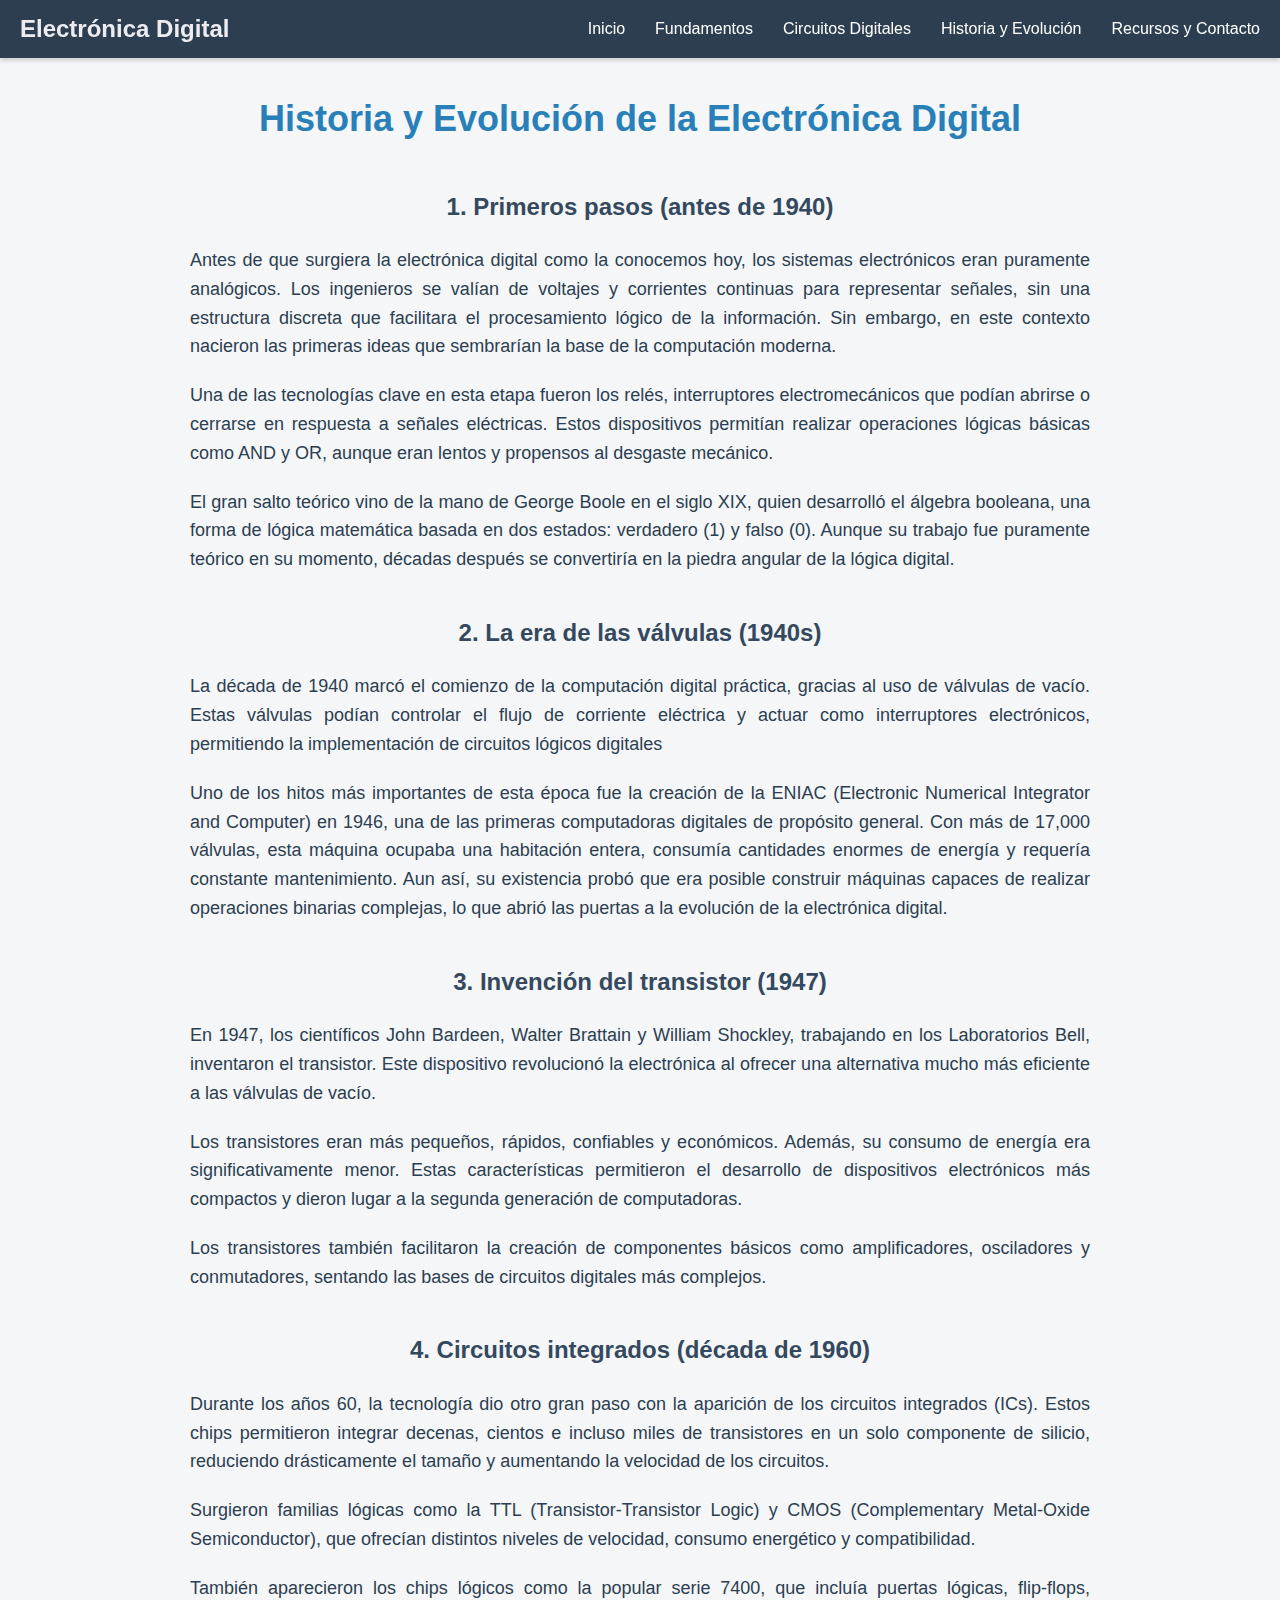
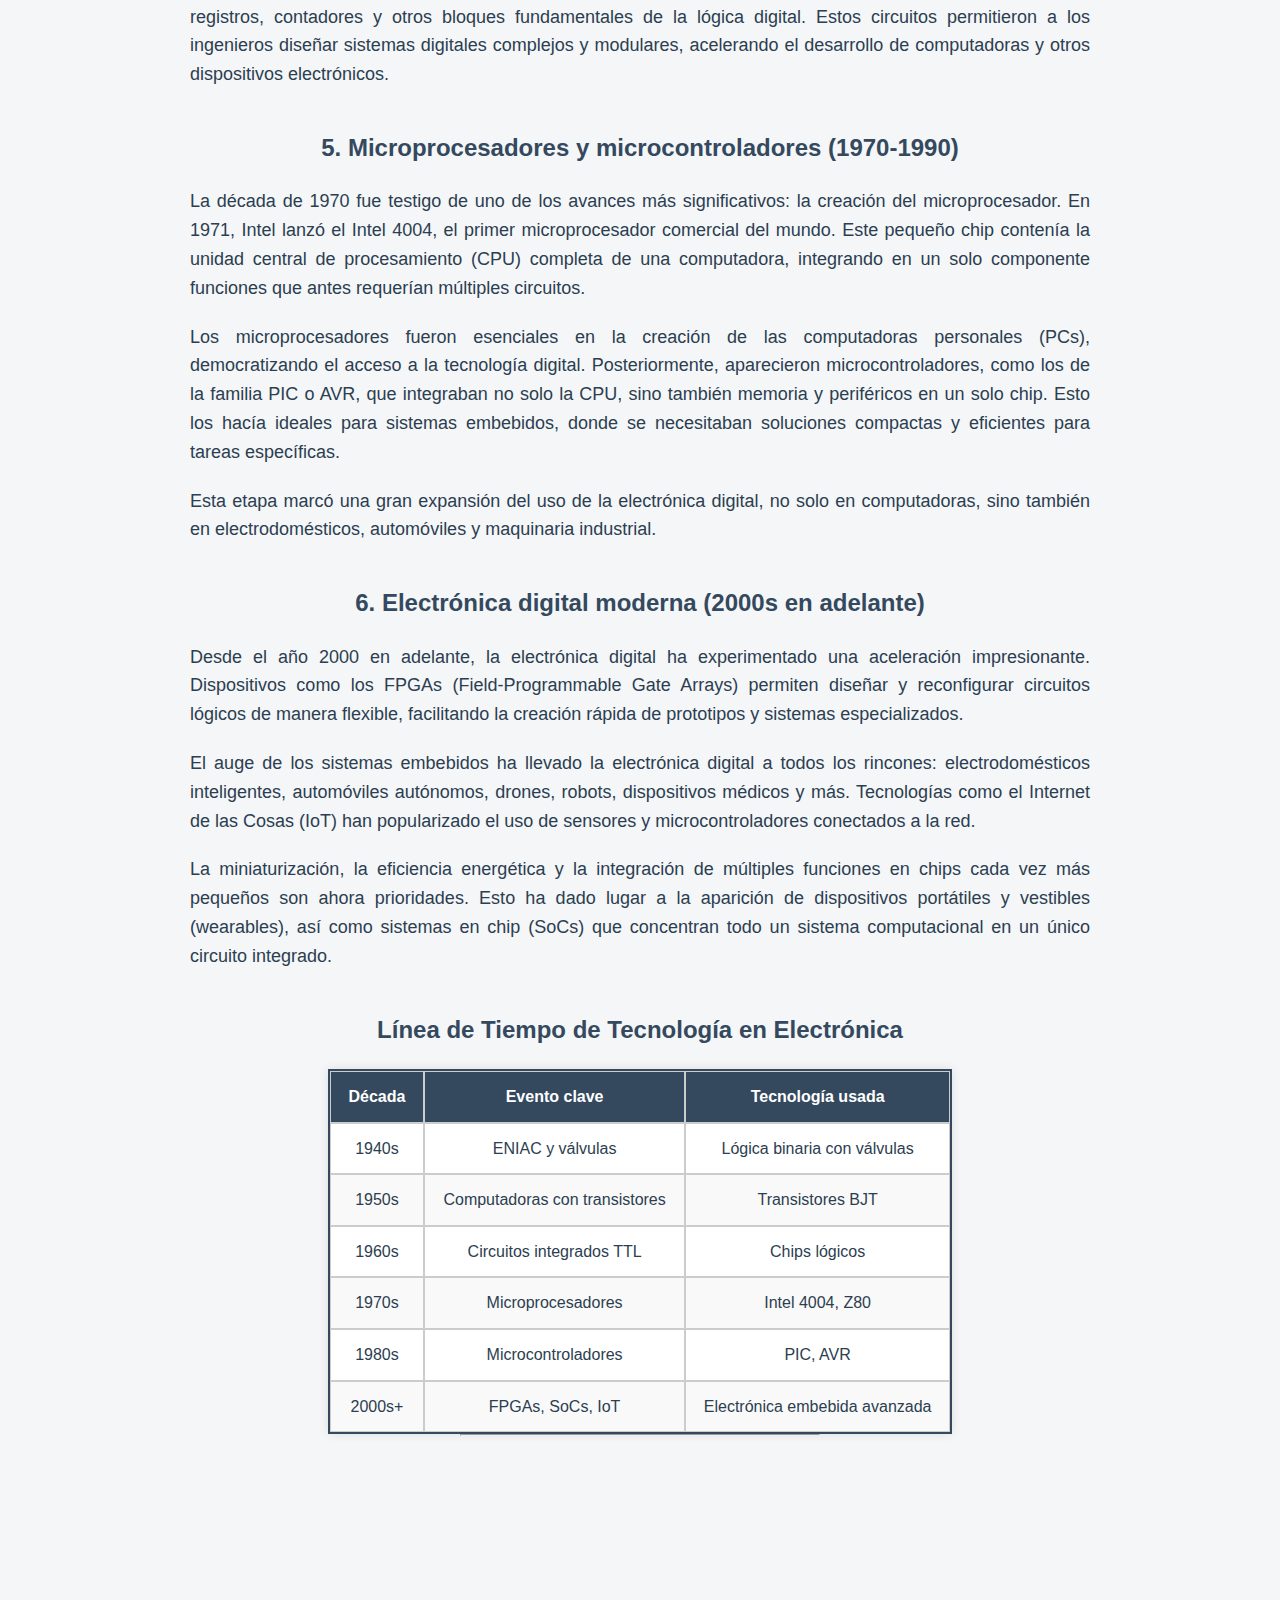
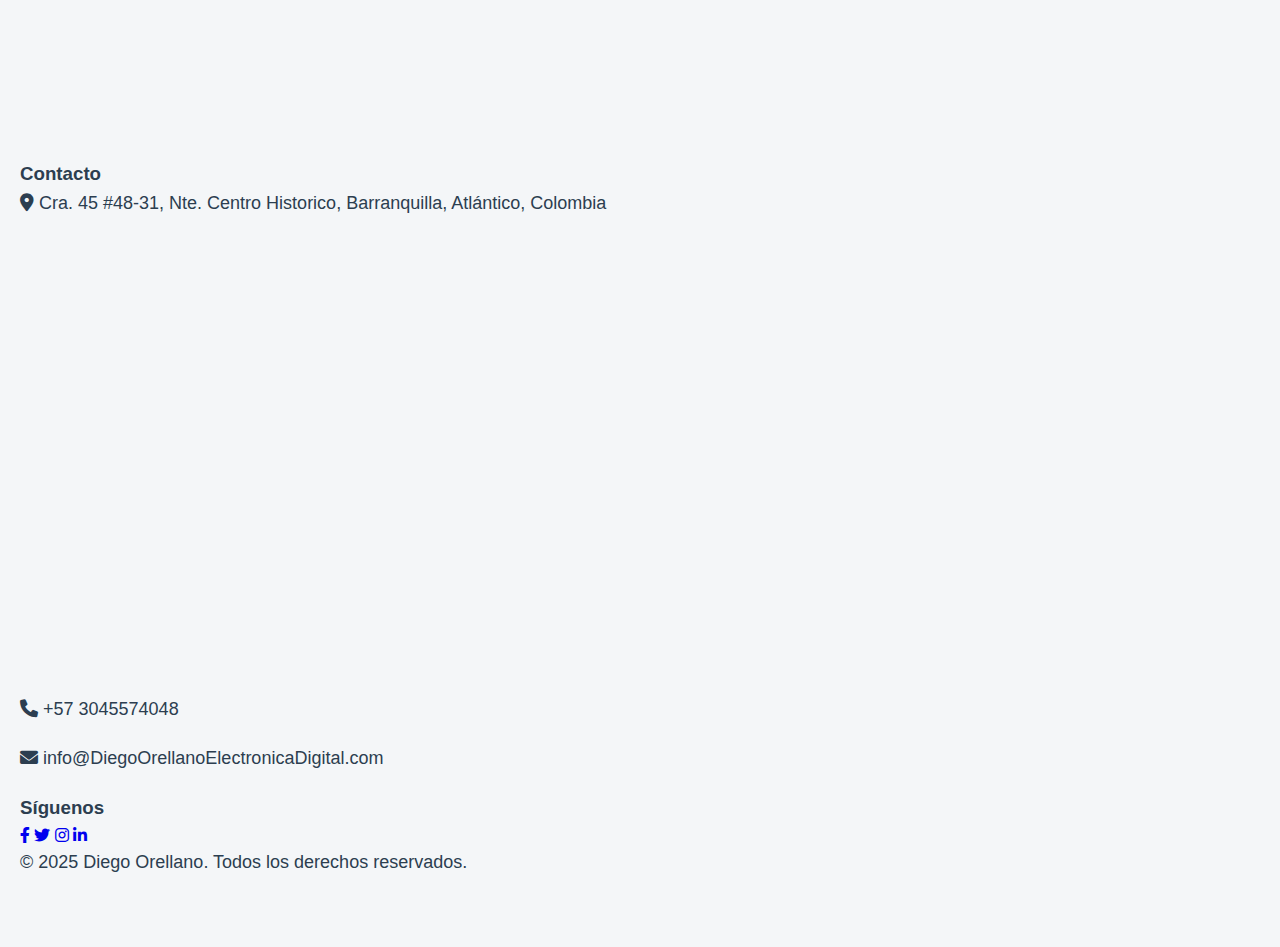
<file: Historia y Evolución.html>
<!DOCTYPE html>
<html lang="es">
<head>
  <link href="https://cdnjs.cloudflare.com/ajax/libs/font-awesome/6.0.0-beta3/css/all.min.css" rel="stylesheet">
  <meta charset="UTF-8">
  <meta name="viewport" content="width=device-width, initial-scale=1.0">
  <title>Electrónica Digital</title>
</head>
<style>
  * {
      box-sizing: border-box;
      margin: 0;
      padding: 0;
    }
    body {
      font-family: 'Roboto', sans-serif;
      background-color: #f4f6f8;
      color: #2c3e50;
      line-height: 1.6;
      padding: 0 20px 50px;
    }
    nav {
      background-color: #2c3e50;
      padding: 10px 20px;
      display: flex;
      justify-content: space-between;
      align-items: center;
      flex-wrap: wrap;
      position: fixed;
      width: 100%;
      top: 0;
      left: 0;
      z-index: 100;
      box-shadow: 0 2px 5px rgba(0,0,0,0.2);
    }
    .logo {
      color: #edecf1;
      font-size: 24px;
      font-weight: bold;
    }
    .nav-links {
      list-style: none;
      display: flex;
      gap: 30px;
    }
    .nav-links a {
      color: #ffffff;
      text-decoration: none;
      transition: color 0.3s ease;
    }
    .nav-links a:hover {
      color: #1ae5f8;
    }
    .menu-toggle {
      display: none;
      font-size: 24px;
      color: black;
      cursor: pointer;
    }
    @media (max-width: 768px) {
      .nav-links {
        flex-direction: column;
        width: 100%;
        background-color: #34495e;
        display: none;
        padding: 10px 0;
        max-height: 0;
        overflow: hidden;
        transition: max-height 0.3s ease-in-out;
      }
      .nav-links.active {
        display: flex;
        max-height: 500px;
      }
      .menu-toggle {
        display: block;
      }
    }
    main {
      padding-top: 90px;
      max-width: 900px;
      margin: auto;
    }
    h1, h2 {
      margin-bottom: 20px;
      text-align: center;
    }
    h1 {
      font-size: 36px;
      color: #2980b9;
      margin-top: 0 px;
    }
    h2 {
      font-size: 24px;
      color: #34495e;
      margin-top: 40px;
    }
    p {
      font-size: 18px;
      margin-bottom: 20px;
      text-align: justify;
    }
    .table-container {
      display: flex;
      justify-content: center;
    }

    .table-container {
      display: flex;
      justify-content: center;
    }

    table {
      border-collapse: separate;
      border-spacing: 0;
      border: 2px solid #34495e;
      background-color: #fff;
      box-shadow: 0 0 10px rgba(0,0,0,0.1);
      margin: 0 auto;
    }

    th, td {
      padding: 12px 18px;
      border: 1px solid #ccc;
      text-align: center;
    }

    th {
      background-color: #34495e;
      color: white;
    }

    tr:nth-child(even) {
      background-color: #f9f9f9;
    }

    tr:hover {
      background-color: #e0f0ff;
    }
  </style>
<body>
  <nav>
    <label class="logo">Electrónica Digital</label>
    <div class="menu-toggle" onclick="toggleMenu()">☰</div>
    <ul class="nav-links" id="navLinks">
      <li><a href="index.html">Inicio</a></li>
      <li><a href="Fundamentos.html">Fundamentos</a></li>
      <li><a href="Circuitos Digitales.html">Circuitos Digitales</a></li>
      <li><a class="active" href="Historia y Evolución.html">Historia y Evolución</a></li>
      <li><a href="Recursos y Contacto.html">Recursos y Contacto</a></li>
    </ul>
  </nav>
  <main>
  <section><h1>Historia y Evolución de la Electrónica Digital</h1></section>
  <section><h2>1. Primeros pasos (antes de 1940)
    </h2>
  <p> Antes de que surgiera la electrónica digital como la conocemos hoy, los sistemas electrónicos eran puramente analógicos. Los ingenieros se valían de voltajes y corrientes continuas para representar señales, sin una estructura discreta que facilitara el procesamiento lógico de la información. Sin embargo, en este contexto nacieron las primeras ideas que sembrarían la base de la computación moderna.</p>
  <p>    Una de las tecnologías clave en esta etapa fueron los relés, interruptores electromecánicos que podían abrirse o cerrarse en respuesta a señales eléctricas. Estos dispositivos permitían realizar operaciones lógicas básicas como AND y OR, aunque eran lentos y propensos al desgaste mecánico.</p>
    
  <p>El gran salto teórico vino de la mano de George Boole en el siglo XIX, quien desarrolló el álgebra booleana, una forma de lógica matemática basada en dos estados: verdadero (1) y falso (0). Aunque su trabajo fue puramente teórico en su momento, décadas después se convertiría en la piedra angular de la lógica digital.</p></section>
  <section><h2>2. La era de las válvulas (1940s)</h2>
    <p>La década de 1940 marcó el comienzo de la computación digital práctica, gracias al uso de válvulas de vacío. Estas válvulas podían controlar el flujo de corriente eléctrica y actuar como interruptores electrónicos, permitiendo la implementación de circuitos lógicos digitales</p>
    <p>Uno de los hitos más importantes de esta época fue la creación de la ENIAC (Electronic Numerical Integrator and Computer) en 1946, una de las primeras computadoras digitales de propósito general. Con más de 17,000 válvulas, esta máquina ocupaba una habitación entera, consumía cantidades enormes de energía y requería constante mantenimiento. Aun así, su existencia probó que era posible construir máquinas capaces de realizar operaciones binarias complejas, lo que abrió las puertas a la evolución de la electrónica digital.</p></section>
    <section><h2>3. Invención del transistor (1947)</h2>
      <p>En 1947, los científicos John Bardeen, Walter Brattain y William Shockley, trabajando en los Laboratorios Bell, inventaron el transistor. Este dispositivo revolucionó la electrónica al ofrecer una alternativa mucho más eficiente a las válvulas de vacío.</p>
      <p>Los transistores eran más pequeños, rápidos, confiables y económicos. Además, su consumo de energía era significativamente menor. Estas características permitieron el desarrollo de dispositivos electrónicos más compactos y dieron lugar a la segunda generación de computadoras.</p>
      <p>Los transistores también facilitaron la creación de componentes básicos como amplificadores, osciladores y conmutadores, sentando las bases de circuitos digitales más complejos.</p></section>
    <section><h2>4. Circuitos integrados (década de 1960)</h2>
    <p>Durante los años 60, la tecnología dio otro gran paso con la aparición de los circuitos integrados (ICs). Estos chips permitieron integrar decenas, cientos e incluso miles de transistores en un solo componente de silicio, reduciendo drásticamente el tamaño y aumentando la velocidad de los circuitos.</p>
    <p>Surgieron familias lógicas como la TTL (Transistor-Transistor Logic) y CMOS (Complementary Metal-Oxide Semiconductor), que ofrecían distintos niveles de velocidad, consumo energético y compatibilidad.</p>
    <p>También aparecieron los chips lógicos como la popular serie 7400, que incluía puertas lógicas, flip-flops, registros, contadores y otros bloques fundamentales de la lógica digital. Estos circuitos permitieron a los ingenieros diseñar sistemas digitales complejos y modulares, acelerando el desarrollo de computadoras y otros dispositivos electrónicos.</p>
    <section><h2>5. Microprocesadores y microcontroladores (1970-1990)</h2>
    <p>La década de 1970 fue testigo de uno de los avances más significativos: la creación del microprocesador. En 1971, Intel lanzó el Intel 4004, el primer microprocesador comercial del mundo. Este pequeño chip contenía la unidad central de procesamiento (CPU) completa de una computadora, integrando en un solo componente funciones que antes requerían múltiples circuitos.</p>
    <p>Los microprocesadores fueron esenciales en la creación de las computadoras personales (PCs), democratizando el acceso a la tecnología digital. Posteriormente, aparecieron microcontroladores, como los de la familia PIC o AVR, que integraban no solo la CPU, sino también memoria y periféricos en un solo chip. Esto los hacía ideales para sistemas embebidos, donde se necesitaban soluciones compactas y eficientes para tareas específicas.</p>
    <p>Esta etapa marcó una gran expansión del uso de la electrónica digital, no solo en computadoras, sino también en electrodomésticos, automóviles y maquinaria industrial.
    </p></section>
    <section><h2>6. Electrónica digital moderna (2000s en adelante)</h2>
    <p>Desde el año 2000 en adelante, la electrónica digital ha experimentado una aceleración impresionante. Dispositivos como los FPGAs (Field-Programmable Gate Arrays) permiten diseñar y reconfigurar circuitos lógicos de manera flexible, facilitando la creación rápida de prototipos y sistemas especializados.</p>
  <p>El auge de los sistemas embebidos ha llevado la electrónica digital a todos los rincones: electrodomésticos inteligentes, automóviles autónomos, drones, robots, dispositivos médicos y más. Tecnologías como el Internet de las Cosas (IoT) han popularizado el uso de sensores y microcontroladores conectados a la red.</p>
  <p>La miniaturización, la eficiencia energética y la integración de múltiples funciones en chips cada vez más pequeños son ahora prioridades. Esto ha dado lugar a la aparición de dispositivos portátiles y vestibles (wearables), así como sistemas en chip (SoCs) que concentran todo un sistema computacional en un único circuito integrado.</p></section>
  </section>
  <section>
    <body>
      <h2>Línea de Tiempo de Tecnología en Electrónica</h2>
      <table>
        <thead>
          <tr>
            <th>Década</th>
            <th>Evento clave</th>
            <th>Tecnología usada</th>
          </tr>
        </thead>
        <tbody>
          <tr>
            <td>1940s</td>
            <td>ENIAC y válvulas</td>
            <td>Lógica binaria con válvulas</td>
          </tr>
          <tr>
            <td>1950s</td>
            <td>Computadoras con transistores</td>
            <td>Transistores BJT</td>
          </tr>
          <tr>
            <td>1960s</td>
            <td>Circuitos integrados TTL</td>
            <td>Chips lógicos</td>
          </tr>
          <tr>
            <td>1970s</td>
            <td>Microprocesadores</td>
            <td>Intel 4004, Z80</td>
          </tr>
          <tr>
            <td>1980s</td>
            <td>Microcontroladores</td>
            <td>PIC, AVR</td>
          </tr>
          <tr>
            <td>2000s+</td>
            <td>FPGAs, SoCs, IoT</td>
            <td>Electrónica embebida avanzada</td>
          </tr>
        </tbody>
      </table>
    </body>    
  </section>
  <center><hr style width="40%" >
    <div class="video-container">
    <center>
  <section><center><iframe width="560" height="315" src="https://www.youtube.com/embed/DJcNWknpDSQ?si=e6oIN2qRQ9vE7mwJ" title="YouTube video player" frameborder="0" allow="accelerometer; autoplay; clipboard-write; encrypted-media; gyroscope; picture-in-picture; web-share" referrerpolicy="strict-origin-when-cross-origin" allowfullscreen></iframe></center></section>
  </main>
  <script>
    function toggleMenu() {
      const navLinks = document.getElementById('navLinks');
      navLinks.classList.toggle('active');
    }
  </script>
</body>
<footer class="site-footer">
  <div class="container">
    <div class="footer-content">
      <div class="footer-section contact-info">
        <h3>Contacto</h3>
        <p><i class="fas fa-map-marker-alt"></i> Cra. 45 #48-31, Nte. Centro Historico, Barranquilla, Atlántico, Colombia</p>
        <iframe src="https://www.google.com/maps/embed?pb=!1m18!1m12!1m3!1d2980.4808111654015!2d-74.78529208962328!3d10.986044856989311!2m3!1f0!2f0!3f0!3m2!1i1024!2i768!4f13.1!3m3!1m2!1s0x8ef42d6495db4481%3A0xda626b57e9840495!2sUniversity%20Institution%20ITSA!5e1!3m2!1sen!2sco!4v1745548279789!5m2!1sen!2sco" width="600" height="450" style="border:0;" allowfullscreen="" loading="lazy" referrerpolicy="no-referrer-when-downgrade"></iframe>
        <p><i class="fas fa-phone"></i> +57 3045574048</p>
        <p><i class="fas fa-envelope"></i> info@DiegoOrellanoElectronicaDigital.com</p>
      </div>
      <div class="footer-section social-media">
        <h3>Síguenos</h3>
        <div class="social-links">
          <a href="https://facebook.com/DiegoOrellanoElectronicaDigital" target="_blank"><i class="fab fa-facebook-f"></i></a>
          <a href="https://twitter.com/DiegoOrellanoElectronicaDigital" target="_blank"><i class="fab fa-twitter"></i></a>
          <a href="https://instagram.com/DiegoOrellanoElectronicaDigital" target="_blank"><i class="fab fa-instagram"></i></a>
          <a href="https://linkedin.com/company/DiegoOrellanoElectronicaDigital" target="_blank"><i class="fab fa-linkedin-in"></i></a>
        </div>
      </div>
    </div>
    <div class="footer-box">
      <p>© 2025 Diego Orellano. Todos los derechos reservados.</p>
    </div>
  </div>
</footer>
</html>
</file>
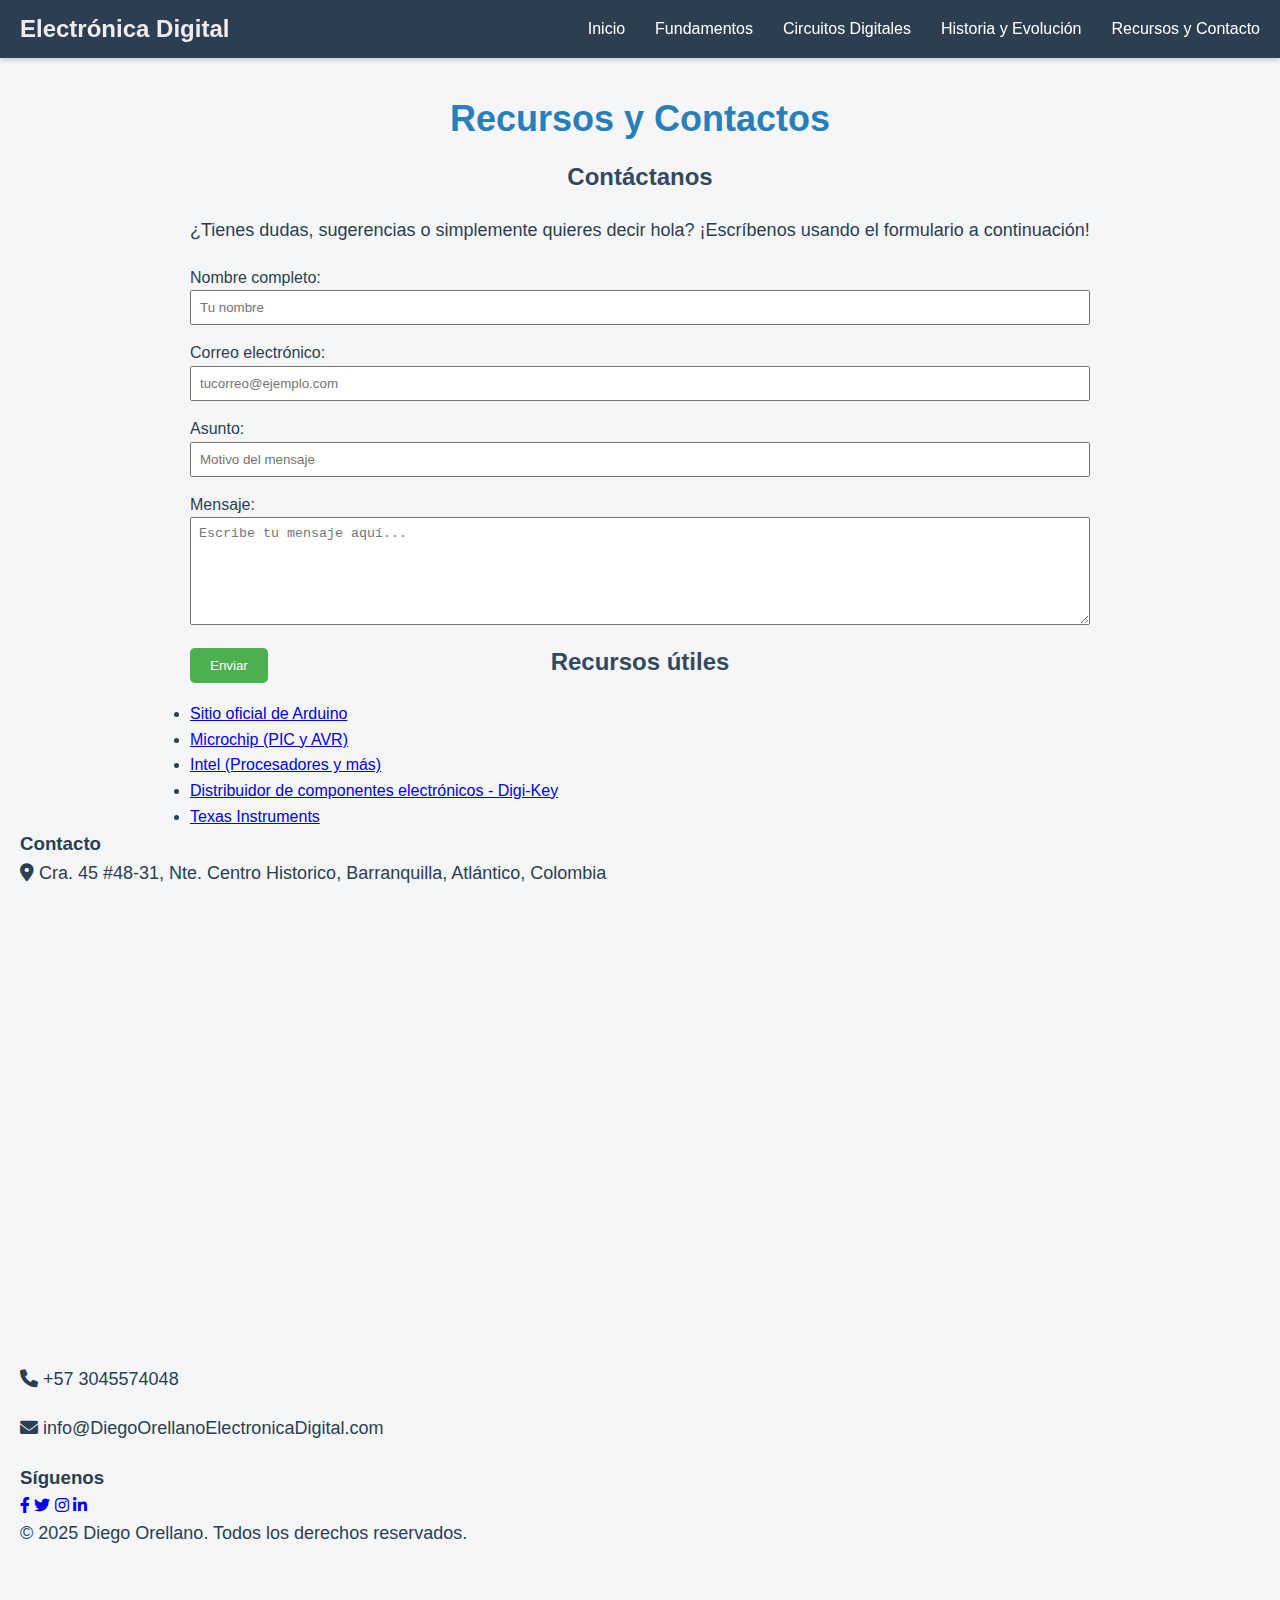
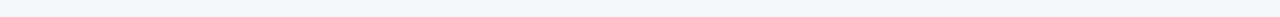
<file: Recursos y Contacto.html>
<!DOCTYPE html>
<html lang="es">
<head>
  <link href="https://cdnjs.cloudflare.com/ajax/libs/font-awesome/6.0.0-beta3/css/all.min.css" rel="stylesheet">
  <meta charset="UTF-8">
  <meta name="viewport" content="width=device-width, initial-scale=1.0">
  <title>Electrónica Digital</title>
  <style>
  * {
      box-sizing: border-box;
      margin: 0;
      padding: 0;
    }
    body {
      font-family: 'Roboto', sans-serif;
      background-color: #f4f6f8;
      color: #2c3e50;
      line-height: 1.6;
      padding: 0 20px 50px;
    }
    nav {
      background-color: #2c3e50;
      padding: 10px 20px;
      display: flex;
      justify-content: space-between;
      align-items: center;
      flex-wrap: wrap;
      position: fixed;
      width: 100%;
      top: 0;
      left: 0;
      z-index: 100;
      box-shadow: 0 2px 5px rgba(0,0,0,0.2);
    }
    .logo {
      color: #edecf1;
      font-size: 24px;
      font-weight: bold;
    }
    .nav-links {
      list-style: none;
      display: flex;
      gap: 30px;
    }
    .nav-links a {
      color: #ffffff;
      text-decoration: none;
      transition: color 0.3s ease;
    }
    .nav-links a:hover {
      color: #1ae5f8;
    }
    .menu-toggle {
      display: none;
      font-size: 24px;
      color: black;
      cursor: pointer;
    }
    @media (max-width: 768px) {
      .nav-links {
        flex-direction: column;
        width: 100%;
        background-color: #34495e;
        display: none;
        padding: 10px 0;
        max-height: 0;
        overflow: hidden;
        transition: max-height 0.3s ease-in-out;
      }
      .nav-links.active {
        display: flex;
        max-height: 500px;
      }
      .menu-toggle {
        display: block;
      }
    }
    main {
      padding-top: 90px;
      max-width: 900px;
      margin: auto;
    }
    h1, h2 {
      margin-bottom: 20px;
      text-align: center;
    }
    h1 {
  font-size: 36px;
  color: #2980b9;
  margin-top: 0px;
  margin-bottom: -40px; 
}

h2 {
  font-size: 24px;
  color: #34495e;
  margin-top: -40px; 
}
    p {
      font-size: 18px;
      margin-bottom: 20px;
      text-align: justify;
    }
  </style>
</head>
<body>
  <nav>
    <label class="logo">Electrónica Digital</label>
    <div class="menu-toggle" onclick="toggleMenu()">☰</div>
    <ul class="nav-links" id="navLinks">
      <li><a href="index.html">Inicio</a></li>
      <li><a href="Fundamentos.html">Fundamentos</a></li>
      <li><a href="Circuitos Digitales.html">Circuitos Digitales</a></li>
      <li><a href="Historia y Evolución.html">Historia y Evolución</a></li>
      <li><a class="active" href="Recursos y Contacto.html">Recursos y Contacto</a></li>
    </ul>
  </nav>
  <main>
  </head>
  <body> <h1>Recursos y Contactos</h1>
    <main>
      <section>
        <h2>Contáctanos</h2>
        <p>¿Tienes dudas, sugerencias o simplemente quieres decir hola? ¡Escríbenos usando el formulario a continuación!</p>
  
        <form action="mailto:tu-correo@example.com" method="POST" enctype="text/plain">
          <div style="margin-bottom: 15px;">
            <label for="nombre">Nombre completo:</label><br>
            <input type="text" id="nombre" name="nombre" placeholder="Tu nombre" required style="width: 100%; padding: 8px;">
          </div>
  
          <div style="margin-bottom: 15px;">
            <label for="email">Correo electrónico:</label><br>
            <input type="email" id="email" name="email" placeholder="tucorreo@ejemplo.com" required style="width: 100%; padding: 8px;">
          </div>
  
          <div style="margin-bottom: 15px;">
            <label for="asunto">Asunto:</label><br>
            <input type="text" id="asunto" name="asunto" placeholder="Motivo del mensaje" required style="width: 100%; padding: 8px;">
          </div>
  
          <div style="margin-bottom: 15px;">
            <label for="mensaje">Mensaje:</label><br>
            <textarea id="mensaje" name="mensaje" rows="6" placeholder="Escribe tu mensaje aquí..." required style="width: 100%; padding: 8px;"></textarea>
          </div>
  
          <button type="submit" style="padding: 10px 20px; background-color: #4CAF50; color: white; border: none; border-radius: 5px; cursor: pointer;">Enviar</button>
        </form>
      </section>
    </main>
  </body>
        <h2>Recursos útiles</h2>
        <ul>
          <li><a href="https://www.arduino.cc/" target="_blank">Sitio oficial de Arduino</a></li>
          <li><a href="https://www.microchip.com/" target="_blank">Microchip (PIC y AVR)</a></li>
          <li><a href="https://www.intel.com/" target="_blank">Intel (Procesadores y más)</a></li>
          <li><a href="https://www.digikey.com/" target="_blank">Distribuidor de componentes electrónicos - Digi-Key</a></li>
          <li><a href="https://www.ti.com/" target="_blank">Texas Instruments</a></li>
        </ul>
      </section>
  </body>
  </main>
  <script>
    function toggleMenu() {
      const navLinks = document.getElementById('navLinks');
      navLinks.classList.toggle('active');
    }
  </script>
</body>
<footer class="site-footer">
  <div class="container">
    <div class="footer-content">
      <div class="footer-section contact-info">
        <h3>Contacto</h3>
        <p><i class="fas fa-map-marker-alt"></i> Cra. 45 #48-31, Nte. Centro Historico, Barranquilla, Atlántico, Colombia</p>
        <iframe src="https://www.google.com/maps/embed?pb=!1m18!1m12!1m3!1d2980.4808111654015!2d-74.78529208962328!3d10.986044856989311!2m3!1f0!2f0!3f0!3m2!1i1024!2i768!4f13.1!3m3!1m2!1s0x8ef42d6495db4481%3A0xda626b57e9840495!2sUniversity%20Institution%20ITSA!5e1!3m2!1sen!2sco!4v1745548279789!5m2!1sen!2sco" width="600" height="450" style="border:0;" allowfullscreen="" loading="lazy" referrerpolicy="no-referrer-when-downgrade"></iframe>
        <p><i class="fas fa-phone"></i> +57 3045574048</p>
        <p><i class="fas fa-envelope"></i> info@DiegoOrellanoElectronicaDigital.com</p>
      </div>
      <div class="footer-section social-media">
        <h3>Síguenos</h3>
        <div class="social-links">
          <a href="https://facebook.com/DiegoOrellanoElectronicaDigital" target="_blank"><i class="fab fa-facebook-f"></i></a>
          <a href="https://twitter.com/DiegoOrellanoElectronicaDigital" target="_blank"><i class="fab fa-twitter"></i></a>
          <a href="https://instagram.com/DiegoOrellanoElectronicaDigital" target="_blank"><i class="fab fa-instagram"></i></a>
          <a href="https://linkedin.com/company/DiegoOrellanoElectronicaDigital" target="_blank"><i class="fab fa-linkedin-in"></i></a>
        </div>
      </div>
    </div>
    <div class="footer-box">
      <p>© 2025 Diego Orellano. Todos los derechos reservados.</p>
    </div>
  </div>
</footer>
</html>
</file>
